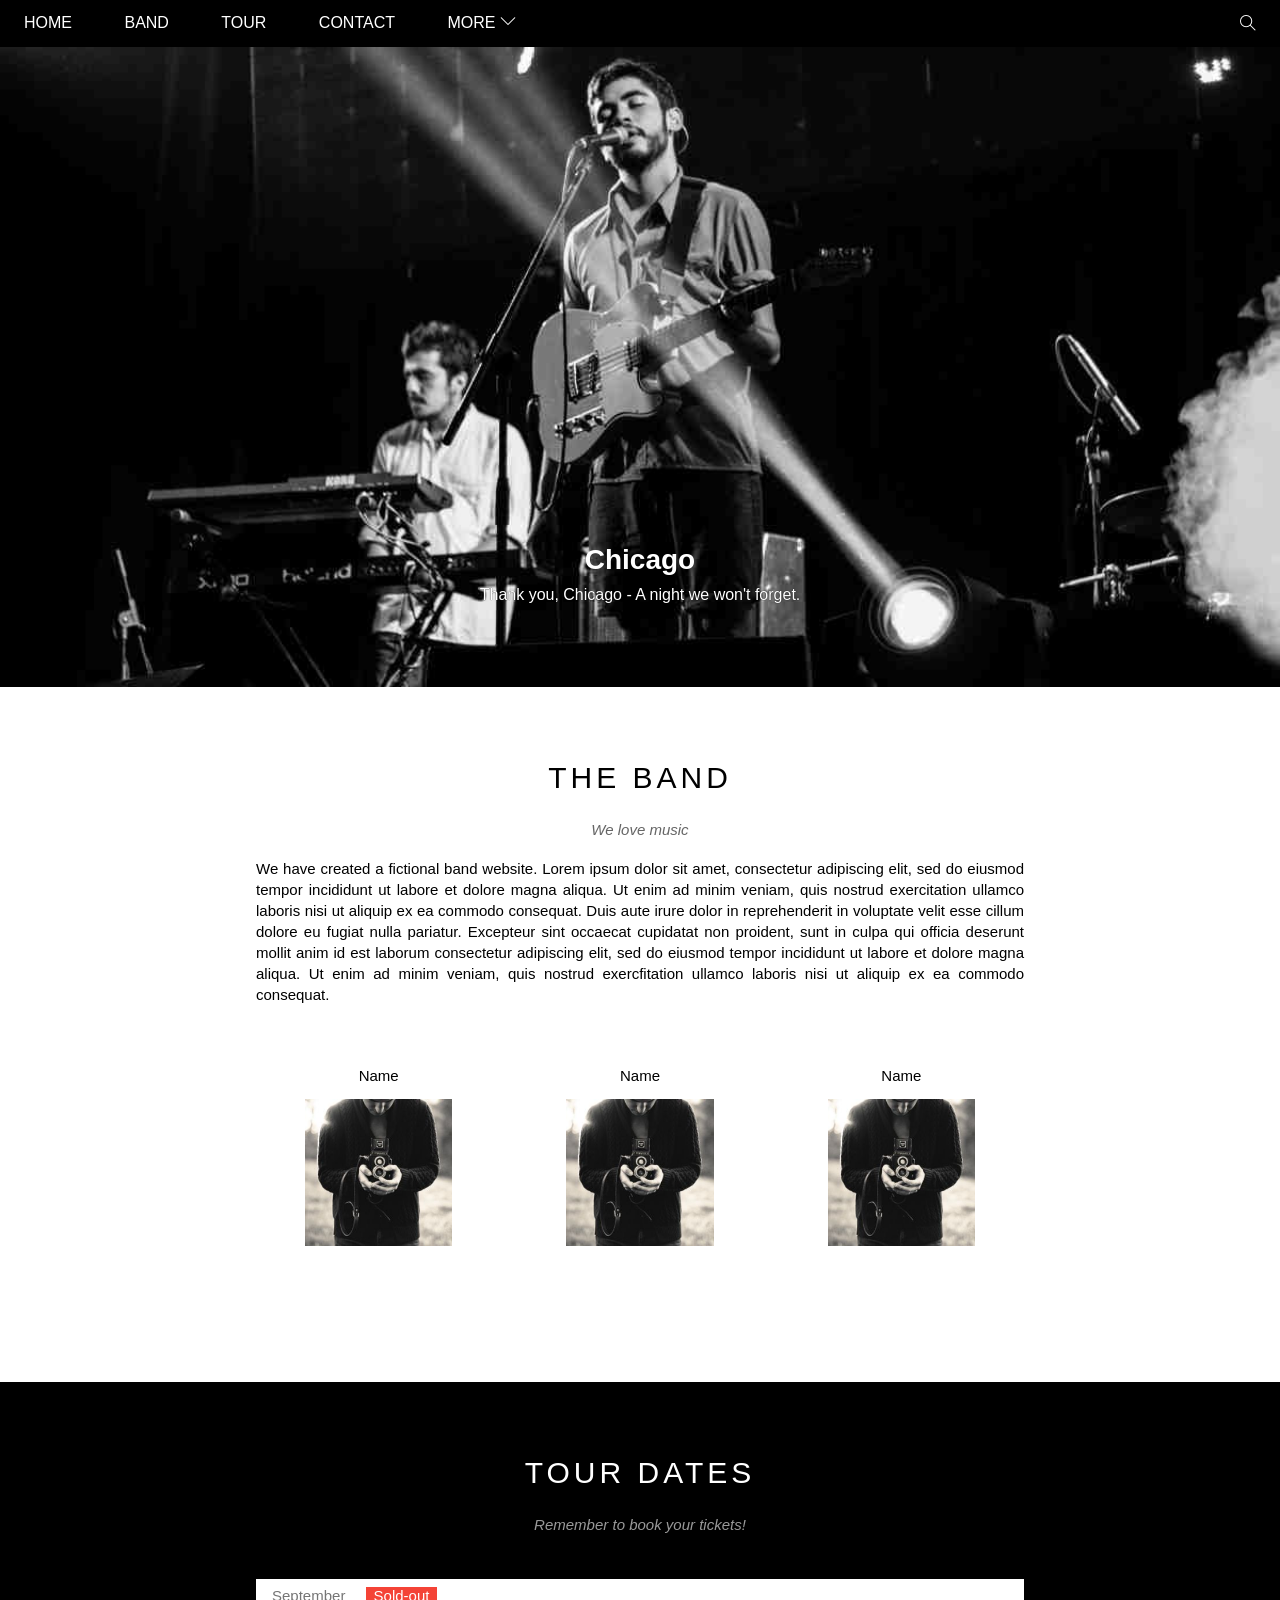
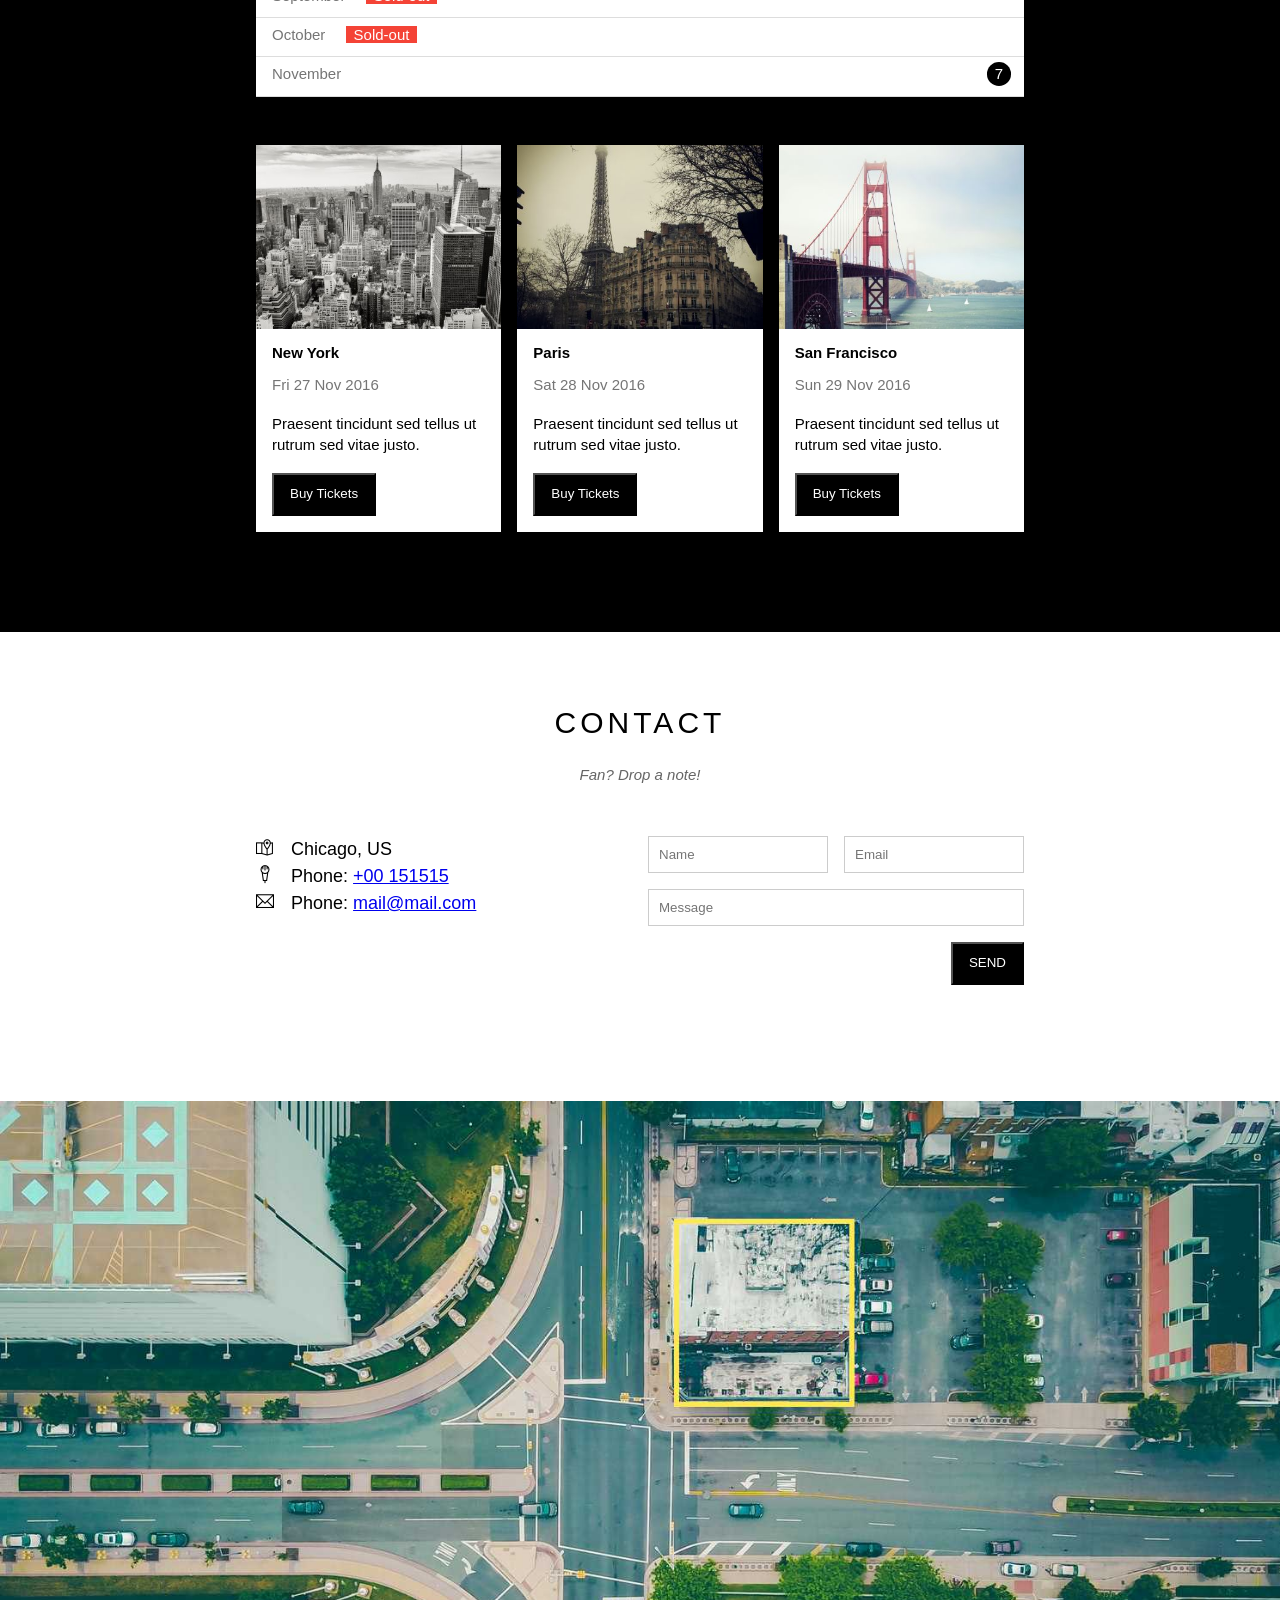
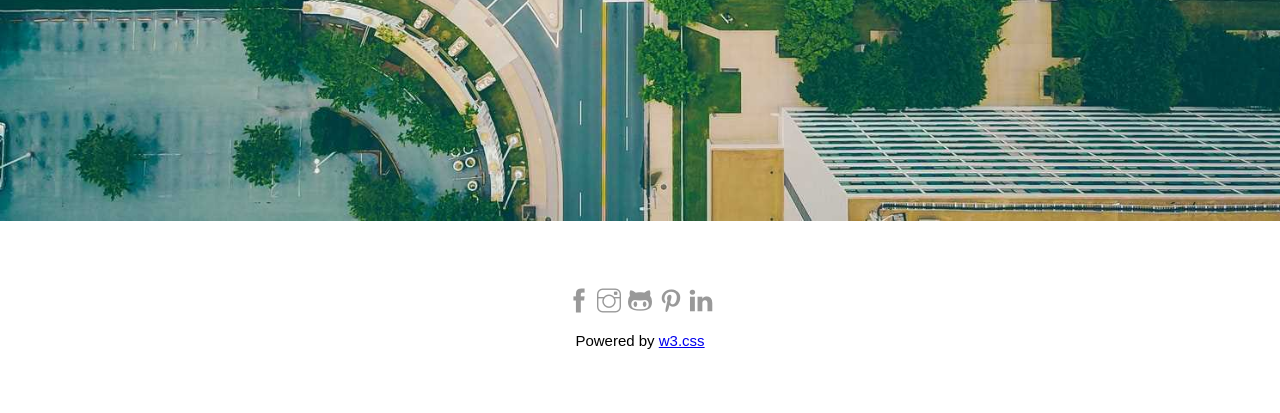
<file: HTML/index.html>
<!DOCTYPE html>
<html lang="en">
<head>
    <meta charset="UTF-8">
    <meta name="viewport" content="width=device-width, initial-scale=1.0">
    <title>ke het thoi</title>
    <link rel="stylesheet" href="style.css">
    <link rel="stylesheet" href="modal.css">
    <link rel="stylesheet" href="responsive.css">
    <link rel="stylesheet" href="./Icons/themify-icons-font/themify-icons/themify-icons.css">
    <link rel="icon" type="image/x-icon" href="/HTML/Icons/hehe.jpg">
</head>
<body>
    <div id="main">
        <div id="header">
            <!-- Nav: begin -->
            <ul id="nav">
                <li><a href="#">Home</a></li>
                <li><a href="#band">Band</a></li>
                <li><a href="#tour">Tour</a></li>
                <li><a href="#contact">Contact</a></li>
                <li>
                    <a href="#">
                        More
                        <i class="nav-arrow-down ti-angle-down"></i>
                    </a>
                    <ul class="subnav">
                        <li><a href="#">Merchandise</a></li>
                        <li><a href="#">Extras</a></li>
                        <li><a href="#">Media</a></li>
                    </ul>
                </li>
            </ul>
            <!-- Nav: end -->

            <div class="search-btn">
                <i class="search-icon ti-search"></i>
            </div>

            <div id="mobile-menu" class="header-menu-btn">
                <i class="menu-icon ti-menu"></i>
            </div>
        </div>

        <!-- Slider: begin -->
        <div id="slider">
            <div class="text-content">
                <h2 class="text-heading">Chicago</h2>
                <div class="text-description">Thank you, Chicago - A night we won't forget.</div>
            </div>
        </div>
        <!-- Slider: end -->

        <!-- conten: begin -->
        <div id="content">
            <div id="band" class="content-section">
                <h2 class="content-heading">THE BAND</h2>
                <p class="content-sub-heading">We love music</p>
                <p class="content-about">We have created a fictional band website. Lorem ipsum dolor sit amet,
                    consectetur adipiscing elit, sed do eiusmod tempor incididunt ut labore et dolore magna
                    aliqua. Ut enim ad minim veniam, quis nostrud exercitation ullamco laboris nisi ut aliquip
                    ex ea commodo consequat. Duis aute irure dolor in reprehenderit in voluptate velit esse 
                    cillum dolore eu fugiat nulla pariatur. Excepteur sint occaecat cupidatat non proident,
                    sunt in culpa qui officia deserunt mollit anim id est laborum consectetur adipiscing elit,
                    sed do eiusmod tempor incididunt ut labore et dolore magna aliqua. Ut enim ad minim veniam,
                    quis nostrud exercfitation ullamco laboris nisi ut aliquip ex ea commodo consequat.</p>

                <div class="row member-list text-center">
                    <div class="member-item col col-third ">
                        <p class="member-name">Name</p>
                        <img src="./assets/img/about/photographer.jpg" alt="" class="membert-img">
                    </div>

                    <div class="member-item col col-third ">
                        <p class="member-name">Name</p>
                        <img src="./assets/img/about/photographer.jpg" alt="" class="membert-img">
                    </div>

                    <div class="member-item col col-third ">
                        <p class="member-name">Name</p>
                        <img src="./assets/img/about/photographer.jpg" alt="" class="membert-img">
                    </div>
                </div>
            </div>

            <div id="tour" class="list-tour">
                <div class="content-section">
                    <h2 class="content-heading text-white">TOUR DATES</h2>
                    <p class="content-sub-heading text-white">Remember to book your tickets!</p>

                    <!-- tickets -->
                    <ul class="tickets-list">
                        <li>September <span class="sold-out">Sold-out</span></li>
                        <li>October <span class="sold-out">Sold-out</span></li>
                        <li>November <span class="quantity">7</span></li>
                    </ul>

                    <!-- places -->
                     <div class="row  places-list">
                        <div class="col col-third footer-margin mt-16">
                            <img src="/HTML/assets/img/play/play1.jpg" alt="" class="place-img">
                            <div class="place-body">
                                <h3 class="place-heading">New York</h3>
                                <p class="place-time">Fri 27 Nov 2016</p>
                                <p class="place-decs">Praesent tincidunt sed tellus ut rutrum sed vitae justo.</p>
                                <button class="btn js-buy-ticket s-col-full">Buy Tickets</button>
                            </div>
                        </div>

                        <div class="col col-third footer-margin mt-16">
                            <img src="/HTML/assets/img/play/play2.jpg" alt="" class="place-img">
                            <div class="place-body">
                                <h3 class="place-heading">Paris</h3>
                                <p class="place-time">Sat 28 Nov 2016</p>
                                <p class="place-decs">Praesent tincidunt sed tellus ut rutrum sed vitae justo.</p>
                                <button class="btn js-buy-ticket s-col-full">Buy Tickets</button>
                            </div>
                        </div>

                        <div class="col col-third footer-margin mt-16 place-body-end">
                            <img src="/HTML/assets/img/play/play3.jpg" alt="" class="place-img">
                            <div class="place-body">
                                <h3 class="place-heading">San Francisco</h3>
                                <p class="place-time">Sun 29 Nov 2016</p>
                                <p class="place-decs">Praesent tincidunt sed tellus ut rutrum sed vitae justo.</p>
                                <button class="btn js-buy-ticket s-col-full">Buy Tickets</button>
                            </div>
                        </div>
                    </div>
                </div>
            </div>

            <div id="contact" class="content-section">
                <h2 class="content-heading">CONTACT</h2>
                <p class="content-sub-heading">Fan? Drop a note!</p>

                <div class="row content-contact">
                    <div class="col col-half contact-info">
                        <p>
                            <i class="ti-map-alt"></i>
                            Chicago, US
                        </p>
                        <p>
                            <i class="ti-microphone-alt"></i>
                            Phone: <a href="#">+00 151515</a>
                        </p>
                        <p>
                            <i class="ti-email"></i>
                            Phone: <a href="#">mail@mail.com</a>
                        </p>
                    </div>

                    <div class="col col-half contact-form">
                        <form action="">
                            <div class="row s-content-contact">
                                <div class="col s-col-full col-half">
                                    <input type="text" placeholder="Name" required class="form-control form-control-firt">
                                </div>
                                <div class="col s-col-full col-half s-form-control">
                                    <input type="email" placeholder="Email" required class="form-control">
                                </div>
                                <div class="clear"></div>
                            </div>

                            <div class="row mt-16">
                                <div class="col col-full">
                                    <input type="text" placeholder="Message" required id="" class="form-control">
                                </div>
                            </div>

                            <input class="btn mt-16 pull-right s-col-full" type="submit" value="SEND">
                        </form>
                    </div>
                </div>
            </div>

            <div class="map-section">
                <img src="/HTML/assets/img/footer/map.jpg" alt="">
            </div>
        </div>
        <!-- conten: end -->

        <div id="footer">
            <div class="footer-icon">
                <a href="#"><i class="ti-facebook"></i></a>
                <a href="#"><i class="ti-instagram"></i></a>
                <a href="#"><i class="ti-github"></i></a>
                <a href="#"><i class="ti-pinterest"></i></a>
                <a href="#"><i class="ti-linkedin"></i></a>
            </div>

            <div class="footer-decs">
                <p class="decsription">Powered by <a href="#">w3.css</a> </p>
            </div>
        </div>

    </div>

    <!-- --------------- ContenT: modal -->
    <div class="modal js-modal">
        <div class="modal-container js-modal-container">
            <div class="modal-close js-modal-close">
                <i class="ti-close"></i>
            </div>

            <header class="modal-header">
                <i class="modal-header-icon ti-bag"></i>
                Tickets
            </header>

            <div class="madal-body">
                <label for="ticket-quantity" class="modal-label">
                    <i class="ti-shopping-cart"></i>
                    Tickets, $15 per person
                </label>

                <input id="ticket-quantity" type="text" class="modal-input" placeholder="How many?">

                <label for="ticket-email" class="modal-label">
                    <i class="ti-user"></i>
                    Send to
                </label>

                <input id="ticket-email" type="text" class="modal-input" placeholder="Enter email">

                <button class="buy-ticket">
                    <i class="ti-check"></i>
                    Pay
                </button>

            </div>

            <footer class="modal-footer">
                <p class="modal-help">Need <a href="">help?</a></p>
            </footer>

        </div>
    </div>


    <!----------------JS-Buy-Ticket -->
    <script>
        const buyBtns = document.querySelectorAll('.js-buy-ticket')
        const modal = document.querySelector('.js-modal')
        const modalClose = document.querySelector('.js-modal-close')
        const modalContainer = document.querySelector('.js-modal-container')

        // Hàm hiển thị modal mua vé (thêm class open vào modal)
        function showBuyTickets(){
            modal.classList.add('open')
        }

        // Hàm ẩn modal mua vé (gỡ bỏ class open vào modal)
        function hiddenBuyTickets(){
            modal.classList.remove('open')
        }

        // Lặp qua từng thẻ button và nghe hành vi click
        for (const buyBtn of buyBtns){
            buyBtn.addEventListener('click', showBuyTickets)
        }

        // Nghe hành vi click vào button close
        modalClose.addEventListener('click', hiddenBuyTickets)

        modal.addEventListener('click', hiddenBuyTickets)

        // Ngừng việc nổi bọt, nghĩa là không ảnh hưởng đến phần tử con từ hành động của phần tử cha
        modalContainer.addEventListener('click', function(event) {
            // Hàm ngừng việc nổi bọt
            event.stopPropagation()
        })
        
    </script>

    <script>
        var Header = document.getElementById("header");
        var mobileMenu = document.getElementById("mobile-menu");
        var headerheight = header.clientHeight;

        mobileMenu.onclick = function() {
            var isClose = Header.clientHeight === headerheight;
            if(isClose){
                Header.style.height = 'auto';
            } else {
                Header.style.height = null;
            }
        }

        var menuItems = document.querySelectorAll("#nav li a[href*='#']");
        for(var i = 0; i < menuItems.length; i++)
        {
            var menuItem = menuItems[i];

            
            menuItem.onclick = function(event) {
                var isParentMenu = this.nextElementSibling &&
                                    this.nextElementSibling.classList.contains('subnav');
                if(isParentMenu){
                    event.preventDefault();
                    Header.style.height = null;
                } else {
                    Header.style.height = null;
                }
            }
        }
    </script>
</body>
</html>
</file>
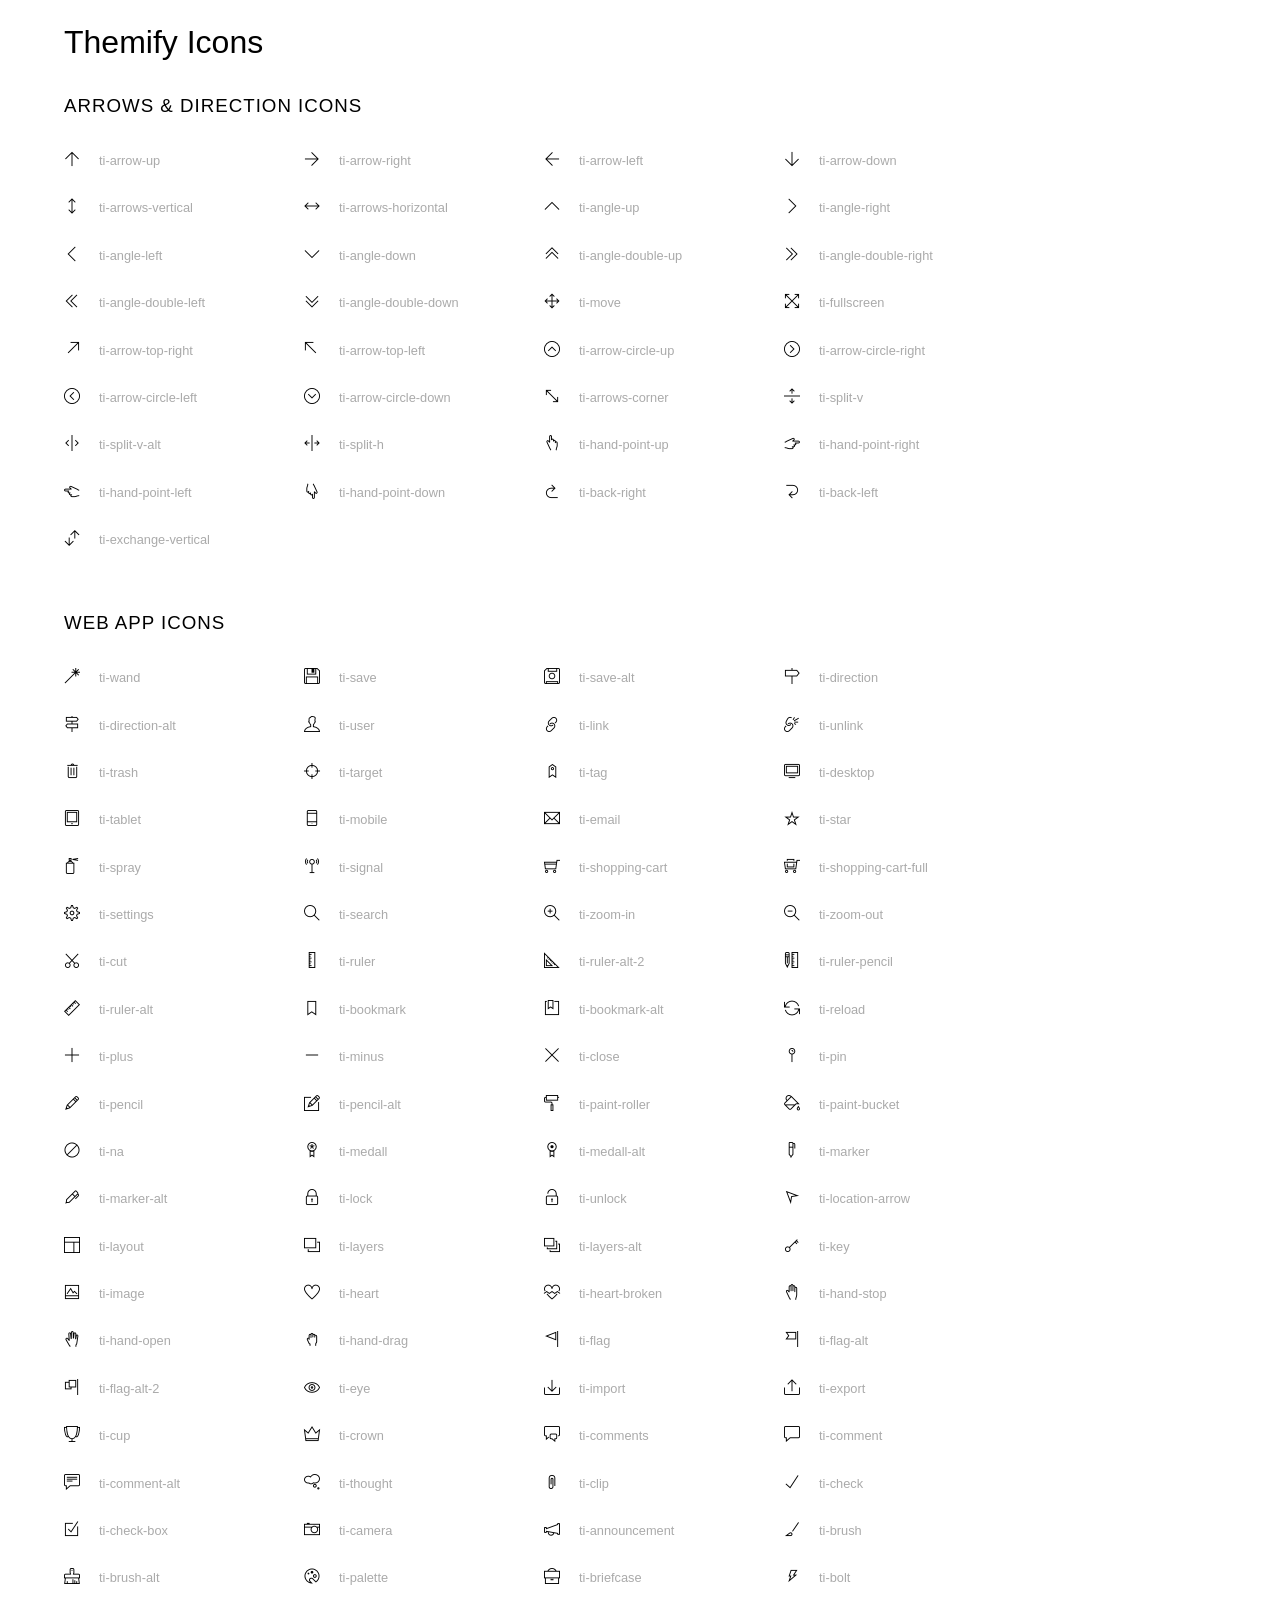
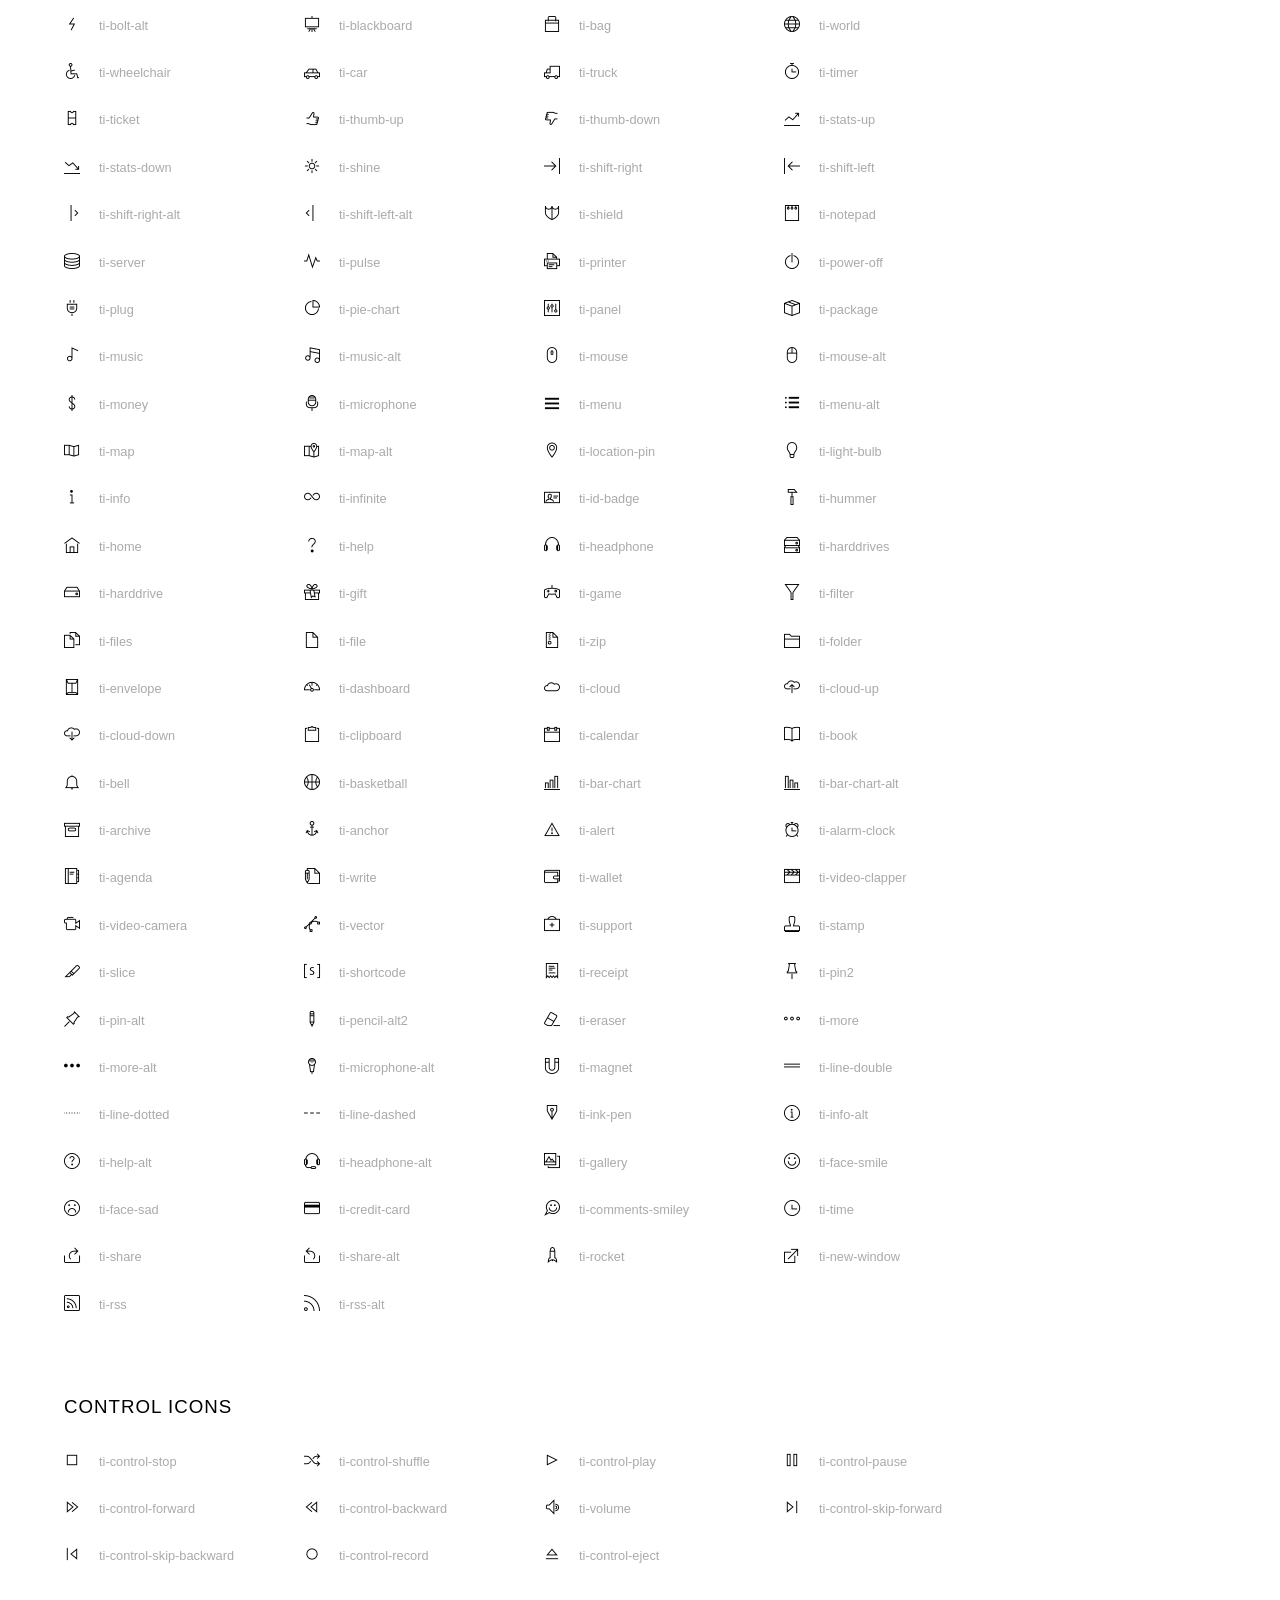
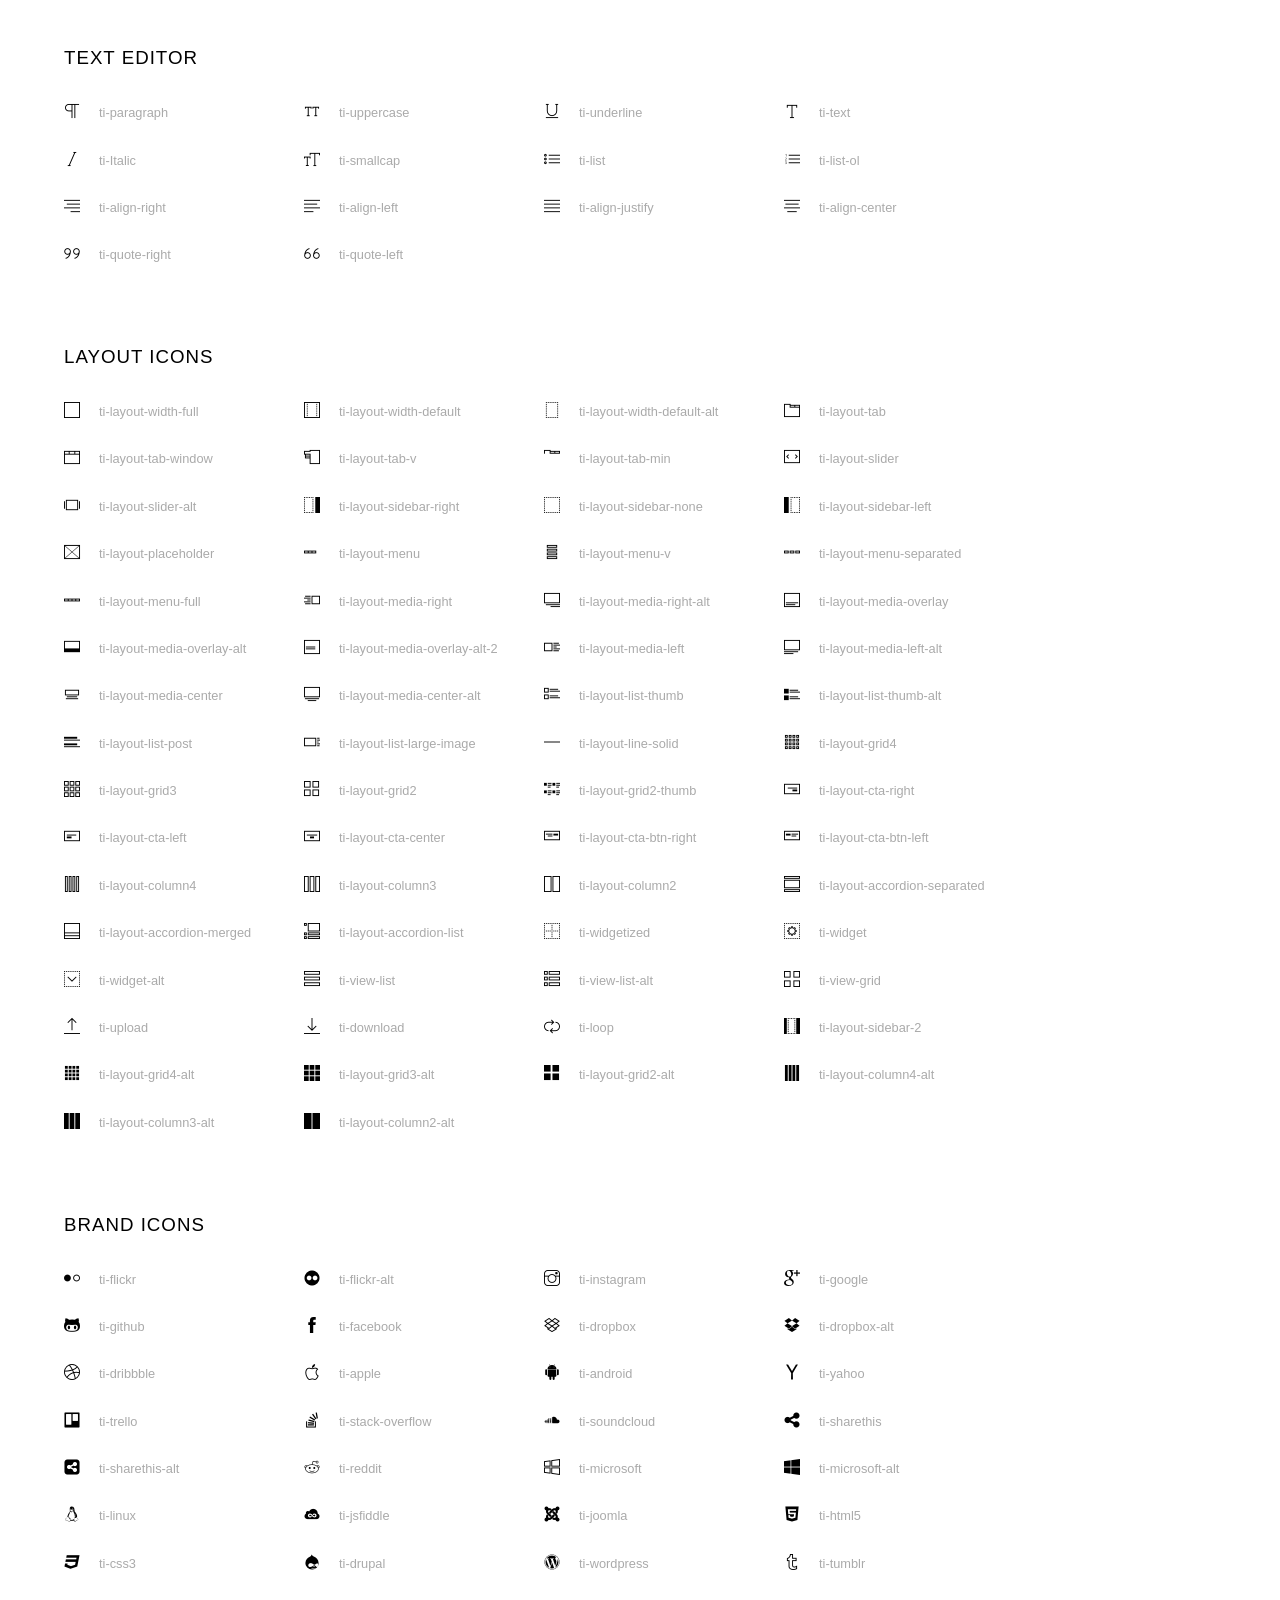
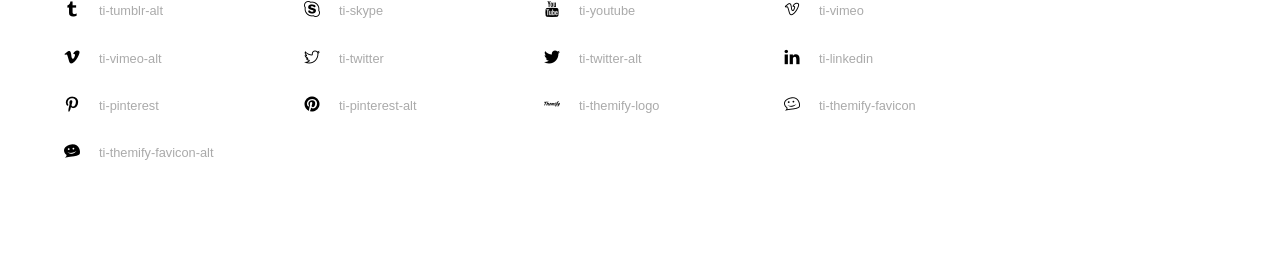
<file: HTML/Icons/themify-icons-font/themify-icons/index.html>
<!doctype html>
<html>
<head>
	<meta charset="utf-8">
	<title>Themify Icon Font</title>
	<meta name="viewport" content="width=device-width">
	<link rel="stylesheet" href="demo-files/demo.css">
	<link rel="stylesheet" href="themify-icons.css">
	<!--[if lt IE 8]><!-->
	<link rel="stylesheet" href="ie7/ie7.css">
	<!--<![endif]-->
</head>
<body>
	<h1>Themify Icons</h1>

	<div class="icon-section">

		<div class="icon-section">
			<h3>Arrows &amp; Direction Icons </h3>

			<div class="icon-container">
				<span class="ti-arrow-up"></span><span class="icon-name"> ti-arrow-up</span>
			</div>
			<div class="icon-container">
				<span class="ti-arrow-right"></span><span class="icon-name"> ti-arrow-right</span>
			</div>
			<div class="icon-container">
				<span class="ti-arrow-left"></span><span class="icon-name"> ti-arrow-left</span>
			</div>
			<div class="icon-container">
				<span class="ti-arrow-down"></span><span class="icon-name"> ti-arrow-down</span>
			</div>
			<div class="icon-container">
				<span class="ti-arrows-vertical"></span><span class="icon-name"> ti-arrows-vertical</span>
			</div>
			<div class="icon-container">
				<span class="ti-arrows-horizontal"></span><span class="icon-name"> ti-arrows-horizontal</span>
			</div>
			<div class="icon-container">
				<span class="ti-angle-up"></span><span class="icon-name"> ti-angle-up</span>
			</div>
			<div class="icon-container">
				<span class="ti-angle-right"></span><span class="icon-name"> ti-angle-right</span>
			</div>
			<div class="icon-container">
				<span class="ti-angle-left"></span><span class="icon-name"> ti-angle-left</span>
			</div>
			<div class="icon-container">
				<span class="ti-angle-down"></span><span class="icon-name"> ti-angle-down</span>
			</div>	
			<div class="icon-container">
				<span class="ti-angle-double-up"></span><span class="icon-name"> ti-angle-double-up</span>
			</div>
			<div class="icon-container">
				<span class="ti-angle-double-right"></span><span class="icon-name"> ti-angle-double-right</span>
			</div>
			<div class="icon-container">
				<span class="ti-angle-double-left"></span><span class="icon-name"> ti-angle-double-left</span>
			</div>
			<div class="icon-container">
				<span class="ti-angle-double-down"></span><span class="icon-name"> ti-angle-double-down</span>
			</div>					
			<div class="icon-container">
				<span class="ti-move"></span><span class="icon-name"> ti-move</span>
			</div>
			<div class="icon-container">
				<span class="ti-fullscreen"></span><span class="icon-name"> ti-fullscreen</span>
			</div>
			<div class="icon-container">
				<span class="ti-arrow-top-right"></span><span class="icon-name"> ti-arrow-top-right</span>
			</div>
			<div class="icon-container">
				<span class="ti-arrow-top-left"></span><span class="icon-name"> ti-arrow-top-left</span>
			</div>
			<div class="icon-container">
				<span class="ti-arrow-circle-up"></span><span class="icon-name"> ti-arrow-circle-up</span>
			</div>
			<div class="icon-container">
				<span class="ti-arrow-circle-right"></span><span class="icon-name"> ti-arrow-circle-right</span>
			</div>
			<div class="icon-container">
				<span class="ti-arrow-circle-left"></span><span class="icon-name"> ti-arrow-circle-left</span>
			</div>
			<div class="icon-container">
				<span class="ti-arrow-circle-down"></span><span class="icon-name"> ti-arrow-circle-down</span>
			</div>
			<div class="icon-container">
				<span class="ti-arrows-corner"></span><span class="icon-name"> ti-arrows-corner</span>
			</div>
			<div class="icon-container">
				<span class="ti-split-v"></span><span class="icon-name"> ti-split-v</span>
			</div>

			<div class="icon-container">
				<span class="ti-split-v-alt"></span><span class="icon-name"> ti-split-v-alt</span>
			</div>
			<div class="icon-container">
				<span class="ti-split-h"></span><span class="icon-name"> ti-split-h</span>
			</div>
			<div class="icon-container">
				<span class="ti-hand-point-up"></span><span class="icon-name"> ti-hand-point-up</span>
			</div>
			<div class="icon-container">
				<span class="ti-hand-point-right"></span><span class="icon-name"> ti-hand-point-right</span>
			</div>
			<div class="icon-container">
				<span class="ti-hand-point-left"></span><span class="icon-name"> ti-hand-point-left</span>
			</div>
			<div class="icon-container">
				<span class="ti-hand-point-down"></span><span class="icon-name"> ti-hand-point-down</span>
			</div>
			<div class="icon-container">
				<span class="ti-back-right"></span><span class="icon-name"> ti-back-right</span>
			</div>
			<div class="icon-container">
				<span class="ti-back-left"></span><span class="icon-name"> ti-back-left</span>
			</div>
			<div class="icon-container">
				<span class="ti-exchange-vertical"></span><span class="icon-name"> ti-exchange-vertical</span>
			</div>

		</div> <!-- Arrows Icons -->



		<h3>Web App Icons</h3>
		
		<div class="icon-section">

			<div class="icon-container">
				<span class="ti-wand"></span><span class="icon-name"> ti-wand</span>
			</div>
			<div class="icon-container">
				<span class="ti-save"></span><span class="icon-name"> ti-save</span>
			</div>
			<div class="icon-container">
				<span class="ti-save-alt"></span><span class="icon-name"> ti-save-alt</span>
			</div>

			<div class="icon-container">
				<span class="ti-direction"></span><span class="icon-name"> ti-direction</span>
			</div>
			<div class="icon-container">
				<span class="ti-direction-alt"></span><span class="icon-name"> ti-direction-alt</span>
			</div>
			<div class="icon-container">
				<span class="ti-user"></span><span class="icon-name"> ti-user</span>
			</div>
			<div class="icon-container">
				<span class="ti-link"></span><span class="icon-name"> ti-link</span>
			</div>
			<div class="icon-container">
				<span class="ti-unlink"></span><span class="icon-name"> ti-unlink</span>
			</div>
			<div class="icon-container">
				<span class="ti-trash"></span><span class="icon-name"> ti-trash</span>
			</div>
			<div class="icon-container">
				<span class="ti-target"></span><span class="icon-name"> ti-target</span>
			</div>
			<div class="icon-container">
				<span class="ti-tag"></span><span class="icon-name"> ti-tag</span>
			</div>
			<div class="icon-container">
				<span class="ti-desktop"></span><span class="icon-name"> ti-desktop</span>
			</div>
			<div class="icon-container">
				<span class="ti-tablet"></span><span class="icon-name"> ti-tablet</span>
			</div>
			<div class="icon-container">
				<span class="ti-mobile"></span><span class="icon-name"> ti-mobile</span>
			</div>
			<div class="icon-container">
				<span class="ti-email"></span><span class="icon-name"> ti-email</span>
			</div>	
			<div class="icon-container">
				<span class="ti-star"></span><span class="icon-name"> ti-star</span>
			</div>
			<div class="icon-container">
				<span class="ti-spray"></span><span class="icon-name"> ti-spray</span>
			</div>
			<div class="icon-container">
				<span class="ti-signal"></span><span class="icon-name"> ti-signal</span>
			</div>
			<div class="icon-container">
				<span class="ti-shopping-cart"></span><span class="icon-name"> ti-shopping-cart</span>
			</div>
			<div class="icon-container">
				<span class="ti-shopping-cart-full"></span><span class="icon-name"> ti-shopping-cart-full</span>
			</div>
			<div class="icon-container">
				<span class="ti-settings"></span><span class="icon-name"> ti-settings</span>
			</div>
			<div class="icon-container">
				<span class="ti-search"></span><span class="icon-name"> ti-search</span>
			</div>
			<div class="icon-container">
				<span class="ti-zoom-in"></span><span class="icon-name"> ti-zoom-in</span>
			</div>
			<div class="icon-container">
				<span class="ti-zoom-out"></span><span class="icon-name"> ti-zoom-out</span>
			</div>
			<div class="icon-container">
				<span class="ti-cut"></span><span class="icon-name"> ti-cut</span>
			</div>
			<div class="icon-container">
				<span class="ti-ruler"></span><span class="icon-name"> ti-ruler</span>
			</div>
			<div class="icon-container">
				<span class="ti-ruler-alt-2"></span><span class="icon-name"> ti-ruler-alt-2</span>
			</div>			
			<div class="icon-container">
				<span class="ti-ruler-pencil"></span><span class="icon-name"> ti-ruler-pencil</span>
			</div>
			<div class="icon-container">
				<span class="ti-ruler-alt"></span><span class="icon-name"> ti-ruler-alt</span>
			</div>
			<div class="icon-container">
				<span class="ti-bookmark"></span><span class="icon-name"> ti-bookmark</span>
			</div>
			<div class="icon-container">
				<span class="ti-bookmark-alt"></span><span class="icon-name"> ti-bookmark-alt</span>
			</div>
			<div class="icon-container">
				<span class="ti-reload"></span><span class="icon-name"> ti-reload</span>
			</div>
			<div class="icon-container">
				<span class="ti-plus"></span><span class="icon-name"> ti-plus</span>
			</div>
			<div class="icon-container">
				<span class="ti-minus"></span><span class="icon-name"> ti-minus</span>
			</div>
			<div class="icon-container">
				<span class="ti-close"></span><span class="icon-name"> ti-close</span>
			</div>			
			<div class="icon-container">
				<span class="ti-pin"></span><span class="icon-name"> ti-pin</span>
			</div>
			<div class="icon-container">
				<span class="ti-pencil"></span><span class="icon-name"> ti-pencil</span>
			</div>
					
		  	<div class="icon-container">
				<span class="ti-pencil-alt"></span><span class="icon-name"> ti-pencil-alt</span>
			</div>
			<div class="icon-container">
				<span class="ti-paint-roller"></span><span class="icon-name"> ti-paint-roller</span>
			</div>
			<div class="icon-container">
				<span class="ti-paint-bucket"></span><span class="icon-name"> ti-paint-bucket</span>
			</div>
			<div class="icon-container">
				<span class="ti-na"></span><span class="icon-name"> ti-na</span>
			</div>
			<div class="icon-container">
				<span class="ti-medall"></span><span class="icon-name"> ti-medall</span>
			</div>
			<div class="icon-container">
				<span class="ti-medall-alt"></span><span class="icon-name"> ti-medall-alt</span>
			</div>
			<div class="icon-container">
				<span class="ti-marker"></span><span class="icon-name"> ti-marker</span>
			</div>
			<div class="icon-container">
				<span class="ti-marker-alt"></span><span class="icon-name"> ti-marker-alt</span>
			</div>

			<div class="icon-container">
				<span class="ti-lock"></span><span class="icon-name"> ti-lock</span>
			</div>
			<div class="icon-container">
				<span class="ti-unlock"></span><span class="icon-name"> ti-unlock</span>
			</div>
			<div class="icon-container">
				<span class="ti-location-arrow"></span><span class="icon-name"> ti-location-arrow</span>
			</div>
			<div class="icon-container">
				<span class="ti-layout"></span><span class="icon-name"> ti-layout</span>
			</div>
			<div class="icon-container">
				<span class="ti-layers"></span><span class="icon-name"> ti-layers</span>
			</div>
			<div class="icon-container">
				<span class="ti-layers-alt"></span><span class="icon-name"> ti-layers-alt</span>
			</div>
			<div class="icon-container">
				<span class="ti-key"></span><span class="icon-name"> ti-key</span>
			</div>
			<div class="icon-container">
				<span class="ti-image"></span><span class="icon-name"> ti-image</span>
			</div>
			<div class="icon-container">
				<span class="ti-heart"></span><span class="icon-name"> ti-heart</span>
			</div>
			<div class="icon-container">
				<span class="ti-heart-broken"></span><span class="icon-name"> ti-heart-broken</span>
			</div>
			<div class="icon-container">
				<span class="ti-hand-stop"></span><span class="icon-name"> ti-hand-stop</span>
			</div>
			<div class="icon-container">
				<span class="ti-hand-open"></span><span class="icon-name"> ti-hand-open</span>
			</div>
			<div class="icon-container">
				<span class="ti-hand-drag"></span><span class="icon-name"> ti-hand-drag</span>
			</div>
			<div class="icon-container">
				<span class="ti-flag"></span><span class="icon-name"> ti-flag</span>
			</div>
			<div class="icon-container">
				<span class="ti-flag-alt"></span><span class="icon-name"> ti-flag-alt</span>
			</div>
			<div class="icon-container">
				<span class="ti-flag-alt-2"></span><span class="icon-name"> ti-flag-alt-2</span>
			</div>
			<div class="icon-container">
				<span class="ti-eye"></span><span class="icon-name"> ti-eye</span>
			</div>
			<div class="icon-container">
				<span class="ti-import"></span><span class="icon-name"> ti-import</span>
			</div>			
			<div class="icon-container">
				<span class="ti-export"></span><span class="icon-name"> ti-export</span>
			</div>
			<div class="icon-container">
				<span class="ti-cup"></span><span class="icon-name"> ti-cup</span>
			</div>
			<div class="icon-container">
				<span class="ti-crown"></span><span class="icon-name"> ti-crown</span>
			</div>
			<div class="icon-container">
				<span class="ti-comments"></span><span class="icon-name"> ti-comments</span>
			</div>
			<div class="icon-container">
				<span class="ti-comment"></span><span class="icon-name"> ti-comment</span>
			</div>
			<div class="icon-container">
				<span class="ti-comment-alt"></span><span class="icon-name"> ti-comment-alt</span>
			</div>
			<div class="icon-container">
				<span class="ti-thought"></span><span class="icon-name"> ti-thought</span>
			</div>			
			<div class="icon-container">
				<span class="ti-clip"></span><span class="icon-name"> ti-clip</span>
			</div>

			<div class="icon-container">
				<span class="ti-check"></span><span class="icon-name"> ti-check</span>
			</div>
			<div class="icon-container">
				<span class="ti-check-box"></span><span class="icon-name"> ti-check-box</span>
			</div>
			<div class="icon-container">
				<span class="ti-camera"></span><span class="icon-name"> ti-camera</span>
			</div>
			<div class="icon-container">
				<span class="ti-announcement"></span><span class="icon-name"> ti-announcement</span>
			</div>
			<div class="icon-container">
				<span class="ti-brush"></span><span class="icon-name"> ti-brush</span>
			</div>
			<div class="icon-container">
				<span class="ti-brush-alt"></span><span class="icon-name"> ti-brush-alt</span>
			</div>
			<div class="icon-container">
				<span class="ti-palette"></span><span class="icon-name"> ti-palette</span>
			</div>			
			<div class="icon-container">
				<span class="ti-briefcase"></span><span class="icon-name"> ti-briefcase</span>
			</div>
			<div class="icon-container">
				<span class="ti-bolt"></span><span class="icon-name"> ti-bolt</span>
			</div>
			<div class="icon-container">
				<span class="ti-bolt-alt"></span><span class="icon-name"> ti-bolt-alt</span>
			</div>
			<div class="icon-container">
				<span class="ti-blackboard"></span><span class="icon-name"> ti-blackboard</span>
			</div>
			<div class="icon-container">
				<span class="ti-bag"></span><span class="icon-name"> ti-bag</span>
			</div>
			<div class="icon-container">
				<span class="ti-world"></span><span class="icon-name"> ti-world</span>
			</div>
			<div class="icon-container">
				<span class="ti-wheelchair"></span><span class="icon-name"> ti-wheelchair</span>
			</div>
			<div class="icon-container">
				<span class="ti-car"></span><span class="icon-name"> ti-car</span>
			</div>
			<div class="icon-container">
				<span class="ti-truck"></span><span class="icon-name"> ti-truck</span>
			</div>
			<div class="icon-container">
				<span class="ti-timer"></span><span class="icon-name"> ti-timer</span>
			</div>
			<div class="icon-container">
				<span class="ti-ticket"></span><span class="icon-name"> ti-ticket</span>
			</div>
			<div class="icon-container">
				<span class="ti-thumb-up"></span><span class="icon-name"> ti-thumb-up</span>
			</div>
			<div class="icon-container">
				<span class="ti-thumb-down"></span><span class="icon-name"> ti-thumb-down</span>
			</div>

			<div class="icon-container">
				<span class="ti-stats-up"></span><span class="icon-name"> ti-stats-up</span>
			</div>
			<div class="icon-container">
				<span class="ti-stats-down"></span><span class="icon-name"> ti-stats-down</span>
			</div>
			<div class="icon-container">
				<span class="ti-shine"></span><span class="icon-name"> ti-shine</span>
			</div>
			<div class="icon-container">
				<span class="ti-shift-right"></span><span class="icon-name"> ti-shift-right</span>
			</div>
			<div class="icon-container">
				<span class="ti-shift-left"></span><span class="icon-name"> ti-shift-left</span>
			</div>

			<div class="icon-container">
				<span class="ti-shift-right-alt"></span><span class="icon-name"> ti-shift-right-alt</span>
			</div>
			<div class="icon-container">
				<span class="ti-shift-left-alt"></span><span class="icon-name"> ti-shift-left-alt</span>
			</div>
			<div class="icon-container">
				<span class="ti-shield"></span><span class="icon-name"> ti-shield</span>
			</div>
			<div class="icon-container">
				<span class="ti-notepad"></span><span class="icon-name"> ti-notepad</span>
			</div>
			<div class="icon-container">
				<span class="ti-server"></span><span class="icon-name"> ti-server</span>
			</div>

			<div class="icon-container">
				<span class="ti-pulse"></span><span class="icon-name"> ti-pulse</span>
			</div>
			<div class="icon-container">
				<span class="ti-printer"></span><span class="icon-name"> ti-printer</span>
			</div>
			<div class="icon-container">
				<span class="ti-power-off"></span><span class="icon-name"> ti-power-off</span>
			</div>
			<div class="icon-container">
				<span class="ti-plug"></span><span class="icon-name"> ti-plug</span>
			</div>
			<div class="icon-container">
				<span class="ti-pie-chart"></span><span class="icon-name"> ti-pie-chart</span>
			</div>

			<div class="icon-container">
				<span class="ti-panel"></span><span class="icon-name"> ti-panel</span>
			</div>
			<div class="icon-container">
				<span class="ti-package"></span><span class="icon-name"> ti-package</span>
			</div>
			<div class="icon-container">
				<span class="ti-music"></span><span class="icon-name"> ti-music</span>
			</div>
			<div class="icon-container">
				<span class="ti-music-alt"></span><span class="icon-name"> ti-music-alt</span>
			</div>
			<div class="icon-container">
				<span class="ti-mouse"></span><span class="icon-name"> ti-mouse</span>
			</div>
			<div class="icon-container">
				<span class="ti-mouse-alt"></span><span class="icon-name"> ti-mouse-alt</span>
			</div>
			<div class="icon-container">
				<span class="ti-money"></span><span class="icon-name"> ti-money</span>
			</div>
			<div class="icon-container">
				<span class="ti-microphone"></span><span class="icon-name"> ti-microphone</span>
			</div>
			<div class="icon-container">
				<span class="ti-menu"></span><span class="icon-name"> ti-menu</span>
			</div>
			<div class="icon-container">
				<span class="ti-menu-alt"></span><span class="icon-name"> ti-menu-alt</span>
			</div>
			<div class="icon-container">
				<span class="ti-map"></span><span class="icon-name"> ti-map</span>
			</div>
			<div class="icon-container">
				<span class="ti-map-alt"></span><span class="icon-name"> ti-map-alt</span>
			</div>

			<div class="icon-container">
				<span class="ti-location-pin"></span><span class="icon-name"> ti-location-pin</span>
			</div>

			<div class="icon-container">
				<span class="ti-light-bulb"></span><span class="icon-name"> ti-light-bulb</span>
			</div>
			<div class="icon-container">
				<span class="ti-info"></span><span class="icon-name"> ti-info</span>
			</div>
			<div class="icon-container">
				<span class="ti-infinite"></span><span class="icon-name"> ti-infinite</span>
			</div>
			<div class="icon-container">
				<span class="ti-id-badge"></span><span class="icon-name"> ti-id-badge</span>
			</div>
			<div class="icon-container">
				<span class="ti-hummer"></span><span class="icon-name"> ti-hummer</span>
			</div>
			<div class="icon-container">
				<span class="ti-home"></span><span class="icon-name"> ti-home</span>
			</div>
			<div class="icon-container">
				<span class="ti-help"></span><span class="icon-name"> ti-help</span>
			</div>
			<div class="icon-container">
				<span class="ti-headphone"></span><span class="icon-name"> ti-headphone</span>
			</div>
			<div class="icon-container">
				<span class="ti-harddrives"></span><span class="icon-name"> ti-harddrives</span>
			</div>
			<div class="icon-container">
				<span class="ti-harddrive"></span><span class="icon-name"> ti-harddrive</span>
			</div>
			<div class="icon-container">
				<span class="ti-gift"></span><span class="icon-name"> ti-gift</span>
			</div>
			<div class="icon-container">
				<span class="ti-game"></span><span class="icon-name"> ti-game</span>
			</div>
			<div class="icon-container">
				<span class="ti-filter"></span><span class="icon-name"> ti-filter</span>
			</div>
			<div class="icon-container">
				<span class="ti-files"></span><span class="icon-name"> ti-files</span>
			</div>
			<div class="icon-container">
				<span class="ti-file"></span><span class="icon-name"> ti-file</span>
			</div>
			<div class="icon-container">
				<span class="ti-zip"></span><span class="icon-name"> ti-zip</span>
			</div>
			<div class="icon-container">
				<span class="ti-folder"></span><span class="icon-name"> ti-folder</span>
			</div>			
			<div class="icon-container">
				<span class="ti-envelope"></span><span class="icon-name"> ti-envelope</span>
			</div>


			<div class="icon-container">
				<span class="ti-dashboard"></span><span class="icon-name"> ti-dashboard</span>
			</div>
			<div class="icon-container">
				<span class="ti-cloud"></span><span class="icon-name"> ti-cloud</span>
			</div>
			<div class="icon-container">
				<span class="ti-cloud-up"></span><span class="icon-name"> ti-cloud-up</span>
			</div>
			<div class="icon-container">
				<span class="ti-cloud-down"></span><span class="icon-name"> ti-cloud-down</span>
			</div>
			<div class="icon-container">
				<span class="ti-clipboard"></span><span class="icon-name"> ti-clipboard</span>
			</div>
			<div class="icon-container">
				<span class="ti-calendar"></span><span class="icon-name"> ti-calendar</span>
			</div>
			<div class="icon-container">
				<span class="ti-book"></span><span class="icon-name"> ti-book</span>
			</div>
			<div class="icon-container">
				<span class="ti-bell"></span><span class="icon-name"> ti-bell</span>
			</div>
			<div class="icon-container">
				<span class="ti-basketball"></span><span class="icon-name"> ti-basketball</span>
			</div>
			<div class="icon-container">
				<span class="ti-bar-chart"></span><span class="icon-name"> ti-bar-chart</span>
			</div>
			<div class="icon-container">
				<span class="ti-bar-chart-alt"></span><span class="icon-name"> ti-bar-chart-alt</span>
			</div>


			<div class="icon-container">
				<span class="ti-archive"></span><span class="icon-name"> ti-archive</span>
			</div>
			<div class="icon-container">
				<span class="ti-anchor"></span><span class="icon-name"> ti-anchor</span>
			</div>

			<div class="icon-container">
				<span class="ti-alert"></span><span class="icon-name"> ti-alert</span>
			</div>
			<div class="icon-container">
				<span class="ti-alarm-clock"></span><span class="icon-name"> ti-alarm-clock</span>
			</div>
			<div class="icon-container">
				<span class="ti-agenda"></span><span class="icon-name"> ti-agenda</span>
			</div>
			<div class="icon-container">
				<span class="ti-write"></span><span class="icon-name"> ti-write</span>
			</div>

			<div class="icon-container">
				<span class="ti-wallet"></span><span class="icon-name"> ti-wallet</span>
			</div>
			<div class="icon-container">
				<span class="ti-video-clapper"></span><span class="icon-name"> ti-video-clapper</span>
			</div>
			<div class="icon-container">
				<span class="ti-video-camera"></span><span class="icon-name"> ti-video-camera</span>
			</div>
			<div class="icon-container">
				<span class="ti-vector"></span><span class="icon-name"> ti-vector</span>
			</div>

			<div class="icon-container">
				<span class="ti-support"></span><span class="icon-name"> ti-support</span>
			</div>
			<div class="icon-container">
				<span class="ti-stamp"></span><span class="icon-name"> ti-stamp</span>
			</div>
			<div class="icon-container">
				<span class="ti-slice"></span><span class="icon-name"> ti-slice</span>
			</div>
			<div class="icon-container">
				<span class="ti-shortcode"></span><span class="icon-name"> ti-shortcode</span>
			</div>
			<div class="icon-container">
				<span class="ti-receipt"></span><span class="icon-name"> ti-receipt</span>
			</div>
			<div class="icon-container">
				<span class="ti-pin2"></span><span class="icon-name"> ti-pin2</span>
			</div>
			<div class="icon-container">
				<span class="ti-pin-alt"></span><span class="icon-name"> ti-pin-alt</span>
			</div>
			<div class="icon-container">
				<span class="ti-pencil-alt2"></span><span class="icon-name"> ti-pencil-alt2</span>
			</div>
			<div class="icon-container">
				<span class="ti-eraser"></span><span class="icon-name"> ti-eraser</span>
			</div>			
			<div class="icon-container">
				<span class="ti-more"></span><span class="icon-name"> ti-more</span>
			</div>
			<div class="icon-container">
				<span class="ti-more-alt"></span><span class="icon-name"> ti-more-alt</span>
			</div>
			<div class="icon-container">
				<span class="ti-microphone-alt"></span><span class="icon-name"> ti-microphone-alt</span>
			</div>
			<div class="icon-container">
				<span class="ti-magnet"></span><span class="icon-name"> ti-magnet</span>
			</div>
			<div class="icon-container">
				<span class="ti-line-double"></span><span class="icon-name"> ti-line-double</span>
			</div>
			<div class="icon-container">
				<span class="ti-line-dotted"></span><span class="icon-name"> ti-line-dotted</span>
			</div>
			<div class="icon-container">
				<span class="ti-line-dashed"></span><span class="icon-name"> ti-line-dashed</span>
			</div>

			<div class="icon-container">
				<span class="ti-ink-pen"></span><span class="icon-name"> ti-ink-pen</span>
			</div>
			<div class="icon-container">
				<span class="ti-info-alt"></span><span class="icon-name"> ti-info-alt</span>
			</div>
			<div class="icon-container">
				<span class="ti-help-alt"></span><span class="icon-name"> ti-help-alt</span>
			</div>
			<div class="icon-container">
				<span class="ti-headphone-alt"></span><span class="icon-name"> ti-headphone-alt</span>
			</div>

			<div class="icon-container">
				<span class="ti-gallery"></span><span class="icon-name"> ti-gallery</span>
			</div>
			<div class="icon-container">
				<span class="ti-face-smile"></span><span class="icon-name"> ti-face-smile</span>
			</div>
			<div class="icon-container">
				<span class="ti-face-sad"></span><span class="icon-name"> ti-face-sad</span>
			</div>
			<div class="icon-container">
				<span class="ti-credit-card"></span><span class="icon-name"> ti-credit-card</span>
			</div>
			<div class="icon-container">
				<span class="ti-comments-smiley"></span><span class="icon-name"> ti-comments-smiley</span>
			</div>
			<div class="icon-container">
				<span class="ti-time"></span><span class="icon-name"> ti-time</span>
			</div>
			<div class="icon-container">
				<span class="ti-share"></span><span class="icon-name"> ti-share</span>
			</div>
			<div class="icon-container">
				<span class="ti-share-alt"></span><span class="icon-name"> ti-share-alt</span>
			</div>
			<div class="icon-container">
				<span class="ti-rocket"></span><span class="icon-name"> ti-rocket</span>
			</div>

			<div class="icon-container">
				<span class="ti-new-window"></span><span class="icon-name"> ti-new-window</span>
			</div>

			<div class="icon-container">
				<span class="ti-rss"></span><span class="icon-name"> ti-rss</span>
			</div>

			<div class="icon-container">
				<span class="ti-rss-alt"></span><span class="icon-name"> ti-rss-alt</span>
			</div>
			
		</div><!-- Web App Icons -->


		<div class="icon-section">
			<h3>Control Icons</h3>
			<div class="icon-container">
				<span class="ti-control-stop"></span><span class="icon-name"> ti-control-stop</span>
			</div>
			<div class="icon-container">
				<span class="ti-control-shuffle"></span><span class="icon-name"> ti-control-shuffle</span>
			</div>
			<div class="icon-container">
				<span class="ti-control-play"></span><span class="icon-name"> ti-control-play</span>
			</div>
			<div class="icon-container">
				<span class="ti-control-pause"></span><span class="icon-name"> ti-control-pause</span>
			</div>
			<div class="icon-container">
				<span class="ti-control-forward"></span><span class="icon-name"> ti-control-forward</span>
			</div>
			<div class="icon-container">
				<span class="ti-control-backward"></span><span class="icon-name"> ti-control-backward</span>
			</div>	
			<div class="icon-container">
				<span class="ti-volume"></span><span class="icon-name"> ti-volume</span>
			</div>
			<div class="icon-container">
				<span class="ti-control-skip-forward"></span><span class="icon-name"> ti-control-skip-forward</span>
			</div>
			<div class="icon-container">
				<span class="ti-control-skip-backward"></span><span class="icon-name"> ti-control-skip-backward</span>
			</div>
			<div class="icon-container">
				<span class="ti-control-record"></span><span class="icon-name"> ti-control-record</span>
			</div>
			<div class="icon-container">
				<span class="ti-control-eject"></span><span class="icon-name"> ti-control-eject</span>
			</div>			
		</div> <!-- Control Icons -->


		<div class="icon-section">
			<h3>Text Editor</h3>

			<div class="icon-container">
				<span class="ti-paragraph"></span><span class="icon-name"> ti-paragraph</span>
			</div>
			<div class="icon-container">
				<span class="ti-uppercase"></span><span class="icon-name"> ti-uppercase</span>
			</div>

			<div class="icon-container">
				<span class="ti-underline"></span><span class="icon-name"> ti-underline</span>
			</div>
			<div class="icon-container">
				<span class="ti-text"></span><span class="icon-name"> ti-text</span>
			</div>
			<div class="icon-container">
				<span class="ti-Italic"></span><span class="icon-name"> ti-Italic</span>
			</div>
			<div class="icon-container">
				<span class="ti-smallcap"></span><span class="icon-name"> ti-smallcap</span>
			</div>
			<div class="icon-container">
				<span class="ti-list"></span><span class="icon-name"> ti-list</span>
			</div>
			<div class="icon-container">
				<span class="ti-list-ol"></span><span class="icon-name"> ti-list-ol</span>
			</div>
			<div class="icon-container">
				<span class="ti-align-right"></span><span class="icon-name"> ti-align-right</span>
			</div>
			<div class="icon-container">
				<span class="ti-align-left"></span><span class="icon-name"> ti-align-left</span>
			</div>
			<div class="icon-container">
				<span class="ti-align-justify"></span><span class="icon-name"> ti-align-justify</span>
			</div>
			<div class="icon-container">
				<span class="ti-align-center"></span><span class="icon-name"> ti-align-center</span>
			</div>
			<div class="icon-container">
				<span class="ti-quote-right"></span><span class="icon-name"> ti-quote-right</span>
			</div>
			<div class="icon-container">
				<span class="ti-quote-left"></span><span class="icon-name"> ti-quote-left</span>
			</div>

		</div> <!-- Text Editor -->



		<div class="icon-section">
			<h3>Layout Icons</h3>
			<div class="icon-container">
				<span class="ti-layout-width-full"></span><span class="icon-name"> ti-layout-width-full</span>
			</div>
			<div class="icon-container">
				<span class="ti-layout-width-default"></span><span class="icon-name"> ti-layout-width-default</span>
			</div>
			<div class="icon-container">
				<span class="ti-layout-width-default-alt"></span><span class="icon-name"> ti-layout-width-default-alt</span>
			</div>
			<div class="icon-container">
				<span class="ti-layout-tab"></span><span class="icon-name"> ti-layout-tab</span>
			</div>
			<div class="icon-container">
				<span class="ti-layout-tab-window"></span><span class="icon-name"> ti-layout-tab-window</span>
			</div>
			<div class="icon-container">
				<span class="ti-layout-tab-v"></span><span class="icon-name"> ti-layout-tab-v</span>
			</div>
			<div class="icon-container">
				<span class="ti-layout-tab-min"></span><span class="icon-name"> ti-layout-tab-min</span>
			</div>
			<div class="icon-container">
				<span class="ti-layout-slider"></span><span class="icon-name"> ti-layout-slider</span>
			</div>
			<div class="icon-container">
				<span class="ti-layout-slider-alt"></span><span class="icon-name"> ti-layout-slider-alt</span>
			</div>
			<div class="icon-container">
				<span class="ti-layout-sidebar-right"></span><span class="icon-name"> ti-layout-sidebar-right</span>
			</div>
			<div class="icon-container">
				<span class="ti-layout-sidebar-none"></span><span class="icon-name"> ti-layout-sidebar-none</span>
			</div>
			<div class="icon-container">
				<span class="ti-layout-sidebar-left"></span><span class="icon-name"> ti-layout-sidebar-left</span>
			</div>
			<div class="icon-container">
				<span class="ti-layout-placeholder"></span><span class="icon-name"> ti-layout-placeholder</span>
			</div>
			<div class="icon-container">
				<span class="ti-layout-menu"></span><span class="icon-name"> ti-layout-menu</span>
			</div>
			<div class="icon-container">
				<span class="ti-layout-menu-v"></span><span class="icon-name"> ti-layout-menu-v</span>
			</div>
			<div class="icon-container">
				<span class="ti-layout-menu-separated"></span><span class="icon-name"> ti-layout-menu-separated</span>
			</div>
			<div class="icon-container">
				<span class="ti-layout-menu-full"></span><span class="icon-name"> ti-layout-menu-full</span>
			</div>
			<div class="icon-container">
				<span class="ti-layout-media-right"></span><span class="icon-name"> ti-layout-media-right</span>
			</div>
			<div class="icon-container">
				<span class="ti-layout-media-right-alt"></span><span class="icon-name"> ti-layout-media-right-alt</span>
			</div>
			<div class="icon-container">
				<span class="ti-layout-media-overlay"></span><span class="icon-name"> ti-layout-media-overlay</span>
			</div>
			<div class="icon-container">
				<span class="ti-layout-media-overlay-alt"></span><span class="icon-name"> ti-layout-media-overlay-alt</span>
			</div>
			<div class="icon-container">
				<span class="ti-layout-media-overlay-alt-2"></span><span class="icon-name"> ti-layout-media-overlay-alt-2</span>
			</div>
			<div class="icon-container">
				<span class="ti-layout-media-left"></span><span class="icon-name"> ti-layout-media-left</span>
			</div>
			<div class="icon-container">
				<span class="ti-layout-media-left-alt"></span><span class="icon-name"> ti-layout-media-left-alt</span>
			</div>
			<div class="icon-container">
				<span class="ti-layout-media-center"></span><span class="icon-name"> ti-layout-media-center</span>
			</div>
			<div class="icon-container">
				<span class="ti-layout-media-center-alt"></span><span class="icon-name"> ti-layout-media-center-alt</span>
			</div>
			<div class="icon-container">
				<span class="ti-layout-list-thumb"></span><span class="icon-name"> ti-layout-list-thumb</span>
			</div>
			<div class="icon-container">
				<span class="ti-layout-list-thumb-alt"></span><span class="icon-name"> ti-layout-list-thumb-alt</span>
			</div>
			<div class="icon-container">
				<span class="ti-layout-list-post"></span><span class="icon-name"> ti-layout-list-post</span>
			</div>
			<div class="icon-container">
				<span class="ti-layout-list-large-image"></span><span class="icon-name"> ti-layout-list-large-image</span>
			</div>
			<div class="icon-container">
				<span class="ti-layout-line-solid"></span><span class="icon-name"> ti-layout-line-solid</span>
			</div>
			<div class="icon-container">
				<span class="ti-layout-grid4"></span><span class="icon-name"> ti-layout-grid4</span>
			</div>
			<div class="icon-container">
				<span class="ti-layout-grid3"></span><span class="icon-name"> ti-layout-grid3</span>
			</div>
			<div class="icon-container">
				<span class="ti-layout-grid2"></span><span class="icon-name"> ti-layout-grid2</span>
			</div>
			<div class="icon-container">
				<span class="ti-layout-grid2-thumb"></span><span class="icon-name"> ti-layout-grid2-thumb</span>
			</div>
			<div class="icon-container">
				<span class="ti-layout-cta-right"></span><span class="icon-name"> ti-layout-cta-right</span>
			</div>
			<div class="icon-container">
				<span class="ti-layout-cta-left"></span><span class="icon-name"> ti-layout-cta-left</span>
			</div>
			<div class="icon-container">
				<span class="ti-layout-cta-center"></span><span class="icon-name"> ti-layout-cta-center</span>
			</div>
			<div class="icon-container">
				<span class="ti-layout-cta-btn-right"></span><span class="icon-name"> ti-layout-cta-btn-right</span>
			</div>
			<div class="icon-container">
				<span class="ti-layout-cta-btn-left"></span><span class="icon-name"> ti-layout-cta-btn-left</span>
			</div>
			<div class="icon-container">
				<span class="ti-layout-column4"></span><span class="icon-name"> ti-layout-column4</span>
			</div>
			<div class="icon-container">
				<span class="ti-layout-column3"></span><span class="icon-name"> ti-layout-column3</span>
			</div>
			<div class="icon-container">
				<span class="ti-layout-column2"></span><span class="icon-name"> ti-layout-column2</span>
			</div>
			<div class="icon-container">
				<span class="ti-layout-accordion-separated"></span><span class="icon-name"> ti-layout-accordion-separated</span>
			</div>
			<div class="icon-container">
				<span class="ti-layout-accordion-merged"></span><span class="icon-name"> ti-layout-accordion-merged</span>
			</div>
			<div class="icon-container">
				<span class="ti-layout-accordion-list"></span><span class="icon-name"> ti-layout-accordion-list</span>
			</div>
			<div class="icon-container">
				<span class="ti-widgetized"></span><span class="icon-name"> ti-widgetized</span>
			</div>
			<div class="icon-container">
				<span class="ti-widget"></span><span class="icon-name"> ti-widget</span>
			</div>
			<div class="icon-container">
				<span class="ti-widget-alt"></span><span class="icon-name"> ti-widget-alt</span>
			</div>
			<div class="icon-container">
				<span class="ti-view-list"></span><span class="icon-name"> ti-view-list</span>
			</div>
			<div class="icon-container">
				<span class="ti-view-list-alt"></span><span class="icon-name"> ti-view-list-alt</span>
			</div>
			<div class="icon-container">
				<span class="ti-view-grid"></span><span class="icon-name"> ti-view-grid</span>
			</div>
			<div class="icon-container">
				<span class="ti-upload"></span><span class="icon-name"> ti-upload</span>
			</div>
			<div class="icon-container">
				<span class="ti-download"></span><span class="icon-name"> ti-download</span>
			</div>	
			<div class="icon-container">
				<span class="ti-loop"></span><span class="icon-name"> ti-loop</span>
			</div>
			<div class="icon-container">
				<span class="ti-layout-sidebar-2"></span><span class="icon-name"> ti-layout-sidebar-2</span>
			</div>
			<div class="icon-container">
				<span class="ti-layout-grid4-alt"></span><span class="icon-name"> ti-layout-grid4-alt</span>
			</div>
			<div class="icon-container">
				<span class="ti-layout-grid3-alt"></span><span class="icon-name"> ti-layout-grid3-alt</span>
			</div>
			<div class="icon-container">
				<span class="ti-layout-grid2-alt"></span><span class="icon-name"> ti-layout-grid2-alt</span>
			</div>
			<div class="icon-container">
				<span class="ti-layout-column4-alt"></span><span class="icon-name"> ti-layout-column4-alt</span>
			</div>
			<div class="icon-container">
				<span class="ti-layout-column3-alt"></span><span class="icon-name"> ti-layout-column3-alt</span>
			</div>
			<div class="icon-container">
				<span class="ti-layout-column2-alt"></span><span class="icon-name"> ti-layout-column2-alt</span>
			</div>		


		</div> <!-- Layout Icons -->


		<div class="icon-section">
			<h3>Brand Icons</h3>

			<div class="icon-container">
				<span class="ti-flickr"></span><span class="icon-name"> ti-flickr</span>
			</div>
			<div class="icon-container">
				<span class="ti-flickr-alt"></span><span class="icon-name"> ti-flickr-alt</span>
			</div>			
			<div class="icon-container">
				<span class="ti-instagram"></span><span class="icon-name"> ti-instagram</span>
			</div>
			<div class="icon-container">
				<span class="ti-google"></span><span class="icon-name"> ti-google</span>
			</div>
			<div class="icon-container">
				<span class="ti-github"></span><span class="icon-name"> ti-github</span>
			</div>

			<div class="icon-container">
				<span class="ti-facebook"></span><span class="icon-name"> ti-facebook</span>
			</div>
			<div class="icon-container">
				<span class="ti-dropbox"></span><span class="icon-name"> ti-dropbox</span>
			</div>
			<div class="icon-container">
				<span class="ti-dropbox-alt"></span><span class="icon-name"> ti-dropbox-alt</span>
			</div>
			<div class="icon-container">
				<span class="ti-dribbble"></span><span class="icon-name"> ti-dribbble</span>
			</div>
			<div class="icon-container">
				<span class="ti-apple"></span><span class="icon-name"> ti-apple</span>
			</div>
			<div class="icon-container">
				<span class="ti-android"></span><span class="icon-name"> ti-android</span>
			</div>
			<div class="icon-container">
				<span class="ti-yahoo"></span><span class="icon-name"> ti-yahoo</span>
			</div>
			<div class="icon-container">
				<span class="ti-trello"></span><span class="icon-name"> ti-trello</span>
			</div>
			<div class="icon-container">
				<span class="ti-stack-overflow"></span><span class="icon-name"> ti-stack-overflow</span>
			</div>
			<div class="icon-container">
				<span class="ti-soundcloud"></span><span class="icon-name"> ti-soundcloud</span>
			</div>
			<div class="icon-container">
				<span class="ti-sharethis"></span><span class="icon-name"> ti-sharethis</span>
			</div>
			<div class="icon-container">
				<span class="ti-sharethis-alt"></span><span class="icon-name"> ti-sharethis-alt</span>
			</div>
			<div class="icon-container">
				<span class="ti-reddit"></span><span class="icon-name"> ti-reddit</span>
			</div>

			<div class="icon-container">
				<span class="ti-microsoft"></span><span class="icon-name"> ti-microsoft</span>
			</div>
			<div class="icon-container">
				<span class="ti-microsoft-alt"></span><span class="icon-name"> ti-microsoft-alt</span>
			</div>
			<div class="icon-container">
				<span class="ti-linux"></span><span class="icon-name"> ti-linux</span>
			</div>
			<div class="icon-container">
				<span class="ti-jsfiddle"></span><span class="icon-name"> ti-jsfiddle</span>
			</div>
			<div class="icon-container">
				<span class="ti-joomla"></span><span class="icon-name"> ti-joomla</span>
			</div>
			<div class="icon-container">
				<span class="ti-html5"></span><span class="icon-name"> ti-html5</span>
			</div>
			<div class="icon-container">
				<span class="ti-css3"></span><span class="icon-name"> ti-css3</span>
			</div>	
			<div class="icon-container">
				<span class="ti-drupal"></span><span class="icon-name"> ti-drupal</span>
			</div>
			<div class="icon-container">
				<span class="ti-wordpress"></span><span class="icon-name"> ti-wordpress</span>
			</div>		
			<div class="icon-container">
				<span class="ti-tumblr"></span><span class="icon-name"> ti-tumblr</span>
			</div>
			<div class="icon-container">
				<span class="ti-tumblr-alt"></span><span class="icon-name"> ti-tumblr-alt</span>
			</div>
			<div class="icon-container">
				<span class="ti-skype"></span><span class="icon-name"> ti-skype</span>
			</div>
			<div class="icon-container">
				<span class="ti-youtube"></span><span class="icon-name"> ti-youtube</span>
			</div>
			<div class="icon-container">
				<span class="ti-vimeo"></span><span class="icon-name"> ti-vimeo</span>
			</div>
			<div class="icon-container">
				<span class="ti-vimeo-alt"></span><span class="icon-name"> ti-vimeo-alt</span>
			</div>			
			<div class="icon-container">
				<span class="ti-twitter"></span><span class="icon-name"> ti-twitter</span>
			</div>
			<div class="icon-container">
				<span class="ti-twitter-alt"></span><span class="icon-name"> ti-twitter-alt</span>
			</div>
			<div class="icon-container">
				<span class="ti-linkedin"></span><span class="icon-name"> ti-linkedin</span>
			</div>
			<div class="icon-container">
				<span class="ti-pinterest"></span><span class="icon-name"> ti-pinterest</span>
			</div>

			<div class="icon-container">
				<span class="ti-pinterest-alt"></span><span class="icon-name"> ti-pinterest-alt</span>
			</div>
			<div class="icon-container">
				<span class="ti-themify-logo"></span><span class="icon-name"> ti-themify-logo</span>
			</div>
			<div class="icon-container">
				<span class="ti-themify-favicon"></span><span class="icon-name"> ti-themify-favicon</span>
			</div>
			<div class="icon-container">
				<span class="ti-themify-favicon-alt"></span><span class="icon-name"> ti-themify-favicon-alt</span>
			</div>

		</div> <!-- brand Icons -->

	</div>

</body>
</html>
</file>
<file: HTML/style.css>
* {
    margin: 0;
    padding: 0;
    box-sizing: border-box;
}

html {
    font-family: Arial, Helvetica, sans-serif;
    scroll-behavior: smooth;
}

.pull-right {
    float: right !important;
}

.col {
    float: left;
    padding-left: 8px;
    padding-right: 8px;
}

.col-half {
    width: 50%;
}

.col-third {
    width: 33.33333%;
}

.col-full {
    width: 100%;
}

.row {
    margin-left: -8px;
    margin-right: -8px;
}

.row::after {
    content: "";
    display: block;
    clear: both;
}

.text-center {
    text-align: center !important;
}

.mt-8 {
    margin-top: 8px !important;
}

.mt-16 {
    margin-top: 16px !important;
}

#main {

}

.clear {
    clear: both;
}

.text-white {
    color: #fff !important;
}

.btn {
    color: #fff;
    background: #000;
    padding: 8px 16px;
    text-decoration: none;
    margin: 0 0 16px;
    display: inline-block;
    line-height: 22.5px;
    text-align: center;
}

.btn:hover 
{
    color: #000;
    background-color: #ccc;
    cursor: pointer;
}

#header {
    background-color: #000;
    height: 46.5px;
    position: fixed;
    top: 0;
    left: 0;
    right: 0;
    z-index: 1;
    /* overflow: hidden; */
}

#nav {
    /* display: inline-block; */
    float: left;
}

#nav,
.subnav {
    list-style-type: none;

}

#nav > li {
    display: inline-block;
}

#nav li {
    position: relative;
}

#nav > li > a {
    color: #fff;
    text-transform: uppercase;
}

#nav li a {
    text-decoration: none;
    line-height: 46.5px;
    padding: 0 24px;
    display: block;
}

#nav > li:hover > a,
#nav .subnav li:hover a {
    color: #000;
    background-color: #ccc;
}

.subnav li:hover a {
    color: #000;
    background-color: #ccc;
}

#nav .subnav a {
    color: #000;
    background-color: #fff;
    line-height: 38.5px;
    min-width: 160px;
    padding: 0 12px;
    font-size: 15px;
}

#nav li:hover .subnav {
    display: block;
}

#nav .subnav {
    display: none;
    position: absolute;
}

/*----------------------<!-- icon: begin --> */
#header .menu-icon,
#header .search-btn {
    float: right;
    padding: 0 24px;

}

#header .search-btn:hover {
    cursor: pointer;
    background-color: #f44336;
}

#header .header-menu-btn:hover .menu-icon { 
    background-color: #ccc;
    color: #000;
}

#header .menu-icon,
#header .search-icon {
    color: #fff;
    line-height: 46.5px;
    font-size: 16px;
}




/*----------------------<!-- icon: End --> */

/*----------------------<!-- Slider: begin --> */
#slider {
    position: relative;
    padding-top: 50%;
    margin-top: 46.5px;
    background: url("/HTML/assets/img/slider/chicago.jpg") top center / cover no-repeat;
}

#slider .text-content {
    position: absolute;
    text-align: center;
    color: #fff;
    bottom: 46.5px;
    padding: 36px 16px;

    left: 50%;
    transform: translateX(-50%);
}

#slider .text-heading {
    font-size: 28px;
    font-weight: 700;
    padding: 10px 0;
}

#slider .text-description {
    font-size: 16px;
    font-weight: 400;
    text-shadow: 0 0 1px #000;
}
/*----------------------<!-- Slider: end --> */

/*----------------------<!-- Content: begin --> */

/* #content {

} */

#content .content-section {
    padding: 64px 16px 100px;
    width: 800px;
    max-width: 100%;
    margin: 0 auto;
}

#content .content-heading {
    font-size: 30px;
    margin: 10px 0;
    text-align: center;
    letter-spacing: 4px;
    font-weight: 200;
    height: 45px;
    font-weight: 1.3    ;
}

#content .content-sub-heading {
    font-size: 15px;
    margin: 15px 0;
    text-align: center;
    font-style: italic;
    opacity: 0.6;
    height: 22.5px;
}

#content .content-about {
    font-size: 15px;
    margin: 15px 0;
    line-height: 1.4;
    text-align: justify;
}

#content .member-list {
    display: flex;
    padding: 32px 0;
}

#content .member-name {
    font-size: 15px;
    margin: 15px 0;
}

#content .membert-img {
    width: 60%;
}

/*----------------------tickets-list */

.list-tour {
    background-color: #000;
}

.tickets-list {
    margin-top: 40px;
    background-color: #fff;
    color: #757575;
}

.tickets-list li {
    padding: 8px 16px;
    font-size: 15px;
    list-style-type: none;
    border-bottom: 1px solid #ddd;
    height: 39.3px;
}

.sold-out {
    color: #fff;
    background-color: #f44336;
    margin: 0 0 0 16px;
    padding: 0 8px;
}

.quantity {
    float: right;
    background-color: #000;
    border-radius: 50%;
    color: #fff;
    margin: 0 16px 0 0;
    padding: 0 8px;
    line-height: 24px;
    margin: -3px;
}

/*---------------------------Tickets-buy */
.places-list {
    margin-top: 32px;
}

.place-img {
    width: 100%;
    display: block;
}

.place-img:hover {
    opacity: 0.6;
}

.place-body {
    background-color: #fff;
    padding:0.15px 16px 0 16px;
    font-size: 15px;
}

.place-heading {
    font-weight: 600;
    font-size: 15px;
    margin: 15px 0;
}

.place-time {
    margin: 15px 0;
    height: 22.5px;
    color: #757575;
}

.place-decs {
    margin: 15px 0;
    padding: 15px 0;
    line-height: 1.4;
    padding: 0 0 3px 0;
}


/*----------------------Content: Contact */
.content-contact {
    margin-top: 48px;
}

.contact-info {
    font-size: 18px;
    line-height: 1.5;
}

.contact-info i[class*="ti-"] {
    width: 30px;
    display: inline-block;
}

.contact-form {
    font-size: 15px;
}

.contact-form .form-control {
    border: 1px solid #ccc;
    padding: 10px;
    width: 100%;
}

.map-section img {
    width: 100%;
}

#footer {
    padding: 64px 16px;
    text-align: center;
    font-size: 24px;
}

.footer-icon a {
    text-decoration: none;
    color: rgba(0, 0, 0, 0.4);
}

.footer-decs {
    font-size: 15px;
}

.decsription {
    margin-top: 15px;
}

.footer-icon a:hover {
    text-decoration: none;
    color: rgba(0, 0, 0, 0.7);
}
</file>
<file: HTML/modal.css>
.modal {
    position: fixed;
    top: 0;
    right: 0;
    left: 0;
    bottom: 0;
    background-color: rgba(0, 0, 0, 0.3);
    align-items: center;
    justify-content: center;
    display: none;
}

.modal.open {
    display: flex;
}

.modal-container {
    background-color: #fff;
    width: 900px;
    max-width: calc(100% - 32px);
    min-height: 200px;
    position: relative;
    animation: modalFadeIn ease 0.7s;
}

.modal-header {
    background-color: #009688;
    height: 130px;
    display: flex;
    align-items: center;
    justify-content: center;
    color: #fff;
    font-size: 30px;
}
 
.modal-header-icon {
    margin-right: 16px;
}

.modal-close {
    position: absolute;
    right: 0;
    top: 0;
    color: #fff;
    padding: 12px;
    cursor: pointer;
    opacity: 0.9;
}

.madal-body {
    margin: 0.15px 16px;
}

.modal-label {
    display: block;
    margin: 15px 0;
    font-size: 15px;
    margin-bottom: 12px;
}

.modal-input {
    padding: 8px;
    font-size: 15px;
    width: 100%;
    color: #ccc;
    border: 1px solid #ccc;
    margin-bottom: 16px;
}

.buy-ticket {
    display: block;
    color: #fff;
    background-color: #009688;
    margin: 16px 0;
    padding: 18px;
    border: none;
    font-size: 15px;
    text-transform: uppercase;
    width: 100%;
    cursor: pointer;
}

.buy-ticket:hover {
    opacity: 0.8;
}

.modal-footer {
    text-align: right;
    padding: 15px;
}

.modal-footer a {
    color: #2196F3;
}

.modal-help {
    margin: 15px 0;
}

@keyframes modalFadeIn {
    from {
    transform: translateY(-100px);

    }
    to {
    transform: translateY(0);

    }
}
</file>
<file: HTML/responsive.css>
@media (min-width: 1024px) {
    .header-menu-btn {
        display: none;
    }
    
}

@media (max-width: 1024px) {
    .contact-info {
        font-size: 20px;
        line-height: 2.2;
    }

    .btn {
        padding: 11px 16px;
        font-size: 20px;
    }

    .contact-form .form-control {
        padding: 14px;
    }

}

@media (max-width: 1024px) and (min-width: 740px) {
    .header-menu-btn {
        display: none;
    }



}

@media (max-width: 740px) {
    .s-col-full {
        width: 100%;
    }

    .col-half {
        width: 100%;
    }

    #nav {
        display: block;
        float: none;
        width: 100%;
    }

    #nav > li {   
        display: block;
    }

    #nav > li:first-child {
        display: inline-block;
    }

    #nav li a {
        padding: 1px 24px;
    }

    #nav .subnav {
        position: initial;
    }

    #nav .subnav a {
        background-color: #ddd;
        padding: 5px 40px;
    }

    #header {
        overflow: hidden;
    }

    #header .header-menu-btn {
        position: absolute;
        top: 0;
        right: 0;
    }

    #slider .text-content {
        display: none;
    }

    #header .search-btn {
        display: none;
    }

    #content .member-list {
        display: block;
    }

    #content .membert-img {
    width: 60%;
    }   

    .member-item {
        width: 100%;
        margin-top: 20px;
    }  
    
    #content .content-section {
        padding: 64px 16px;
    }

    .tickets-list {
        margin: 32px 0;
    }

    .places-list > .footer-margin {
        width: 100%;
        padding: 0;
    }
   
    .places-list {
        margin: 0 0 64px;
    }

    .content-contact > .col {
        float: none;
    }

    #contact > .content-contact {
        display: block;
    }

    .content-contact .contact-info {
        margin: 0 0 16px;
    }

    .form-control {
        font-size: 14px;
    }

    #contact > #contact {
        margin: 0 0 64px;
    }

    .s-form-control {
        margin-top: 4px;
    }

    .s-content-contact {
        margin-top: 20px;
    }

    .form-control-firt {
        margin: 15px 0 0;    
    }

    .footer-icon a {
        padding: 2 5px;
        margin: 0 5px;
        font-size: 35px;
    }

    .decsription {
        padding: 15px 4px;
    }
}
</file>
<file: HTML/Icons/themify-icons-font/themify-icons/themify-icons.css>
@font-face {
	font-family: 'themify';
	src:url('fonts/themify.eot?-fvbane');
	src:url('fonts/themify.eot?#iefix-fvbane') format('embedded-opentype'),
		url('fonts/themify.woff?-fvbane') format('woff'),
		url('fonts/themify.ttf?-fvbane') format('truetype'),
		url('fonts/themify.svg?-fvbane#themify') format('svg');
	font-weight: normal;
	font-style: normal;
}

[class^="ti-"], [class*=" ti-"] {
	font-family: 'themify';
	speak: none;
	font-style: normal;
	font-weight: normal;
	font-variant: normal;
	text-transform: none;
	line-height: 1;

	/* Better Font Rendering =========== */
	-webkit-font-smoothing: antialiased;
	-moz-osx-font-smoothing: grayscale;
}

.ti-wand:before {
	content: "\e600";
}
.ti-volume:before {
	content: "\e601";
}
.ti-user:before {
	content: "\e602";
}
.ti-unlock:before {
	content: "\e603";
}
.ti-unlink:before {
	content: "\e604";
}
.ti-trash:before {
	content: "\e605";
}
.ti-thought:before {
	content: "\e606";
}
.ti-target:before {
	content: "\e607";
}
.ti-tag:before {
	content: "\e608";
}
.ti-tablet:before {
	content: "\e609";
}
.ti-star:before {
	content: "\e60a";
}
.ti-spray:before {
	content: "\e60b";
}
.ti-signal:before {
	content: "\e60c";
}
.ti-shopping-cart:before {
	content: "\e60d";
}
.ti-shopping-cart-full:before {
	content: "\e60e";
}
.ti-settings:before {
	content: "\e60f";
}
.ti-search:before {
	content: "\e610";
}
.ti-zoom-in:before {
	content: "\e611";
}
.ti-zoom-out:before {
	content: "\e612";
}
.ti-cut:before {
	content: "\e613";
}
.ti-ruler:before {
	content: "\e614";
}
.ti-ruler-pencil:before {
	content: "\e615";
}
.ti-ruler-alt:before {
	content: "\e616";
}
.ti-bookmark:before {
	content: "\e617";
}
.ti-bookmark-alt:before {
	content: "\e618";
}
.ti-reload:before {
	content: "\e619";
}
.ti-plus:before {
	content: "\e61a";
}
.ti-pin:before {
	content: "\e61b";
}
.ti-pencil:before {
	content: "\e61c";
}
.ti-pencil-alt:before {
	content: "\e61d";
}
.ti-paint-roller:before {
	content: "\e61e";
}
.ti-paint-bucket:before {
	content: "\e61f";
}
.ti-na:before {
	content: "\e620";
}
.ti-mobile:before {
	content: "\e621";
}
.ti-minus:before {
	content: "\e622";
}
.ti-medall:before {
	content: "\e623";
}
.ti-medall-alt:before {
	content: "\e624";
}
.ti-marker:before {
	content: "\e625";
}
.ti-marker-alt:before {
	content: "\e626";
}
.ti-arrow-up:before {
	content: "\e627";
}
.ti-arrow-right:before {
	content: "\e628";
}
.ti-arrow-left:before {
	content: "\e629";
}
.ti-arrow-down:before {
	content: "\e62a";
}
.ti-lock:before {
	content: "\e62b";
}
.ti-location-arrow:before {
	content: "\e62c";
}
.ti-link:before {
	content: "\e62d";
}
.ti-layout:before {
	content: "\e62e";
}
.ti-layers:before {
	content: "\e62f";
}
.ti-layers-alt:before {
	content: "\e630";
}
.ti-key:before {
	content: "\e631";
}
.ti-import:before {
	content: "\e632";
}
.ti-image:before {
	content: "\e633";
}
.ti-heart:before {
	content: "\e634";
}
.ti-heart-broken:before {
	content: "\e635";
}
.ti-hand-stop:before {
	content: "\e636";
}
.ti-hand-open:before {
	content: "\e637";
}
.ti-hand-drag:before {
	content: "\e638";
}
.ti-folder:before {
	content: "\e639";
}
.ti-flag:before {
	content: "\e63a";
}
.ti-flag-alt:before {
	content: "\e63b";
}
.ti-flag-alt-2:before {
	content: "\e63c";
}
.ti-eye:before {
	content: "\e63d";
}
.ti-export:before {
	content: "\e63e";
}
.ti-exchange-vertical:before {
	content: "\e63f";
}
.ti-desktop:before {
	content: "\e640";
}
.ti-cup:before {
	content: "\e641";
}
.ti-crown:before {
	content: "\e642";
}
.ti-comments:before {
	content: "\e643";
}
.ti-comment:before {
	content: "\e644";
}
.ti-comment-alt:before {
	content: "\e645";
}
.ti-close:before {
	content: "\e646";
}
.ti-clip:before {
	content: "\e647";
}
.ti-angle-up:before {
	content: "\e648";
}
.ti-angle-right:before {
	content: "\e649";
}
.ti-angle-left:before {
	content: "\e64a";
}
.ti-angle-down:before {
	content: "\e64b";
}
.ti-check:before {
	content: "\e64c";
}
.ti-check-box:before {
	content: "\e64d";
}
.ti-camera:before {
	content: "\e64e";
}
.ti-announcement:before {
	content: "\e64f";
}
.ti-brush:before {
	content: "\e650";
}
.ti-briefcase:before {
	content: "\e651";
}
.ti-bolt:before {
	content: "\e652";
}
.ti-bolt-alt:before {
	content: "\e653";
}
.ti-blackboard:before {
	content: "\e654";
}
.ti-bag:before {
	content: "\e655";
}
.ti-move:before {
	content: "\e656";
}
.ti-arrows-vertical:before {
	content: "\e657";
}
.ti-arrows-horizontal:before {
	content: "\e658";
}
.ti-fullscreen:before {
	content: "\e659";
}
.ti-arrow-top-right:before {
	content: "\e65a";
}
.ti-arrow-top-left:before {
	content: "\e65b";
}
.ti-arrow-circle-up:before {
	content: "\e65c";
}
.ti-arrow-circle-right:before {
	content: "\e65d";
}
.ti-arrow-circle-left:before {
	content: "\e65e";
}
.ti-arrow-circle-down:before {
	content: "\e65f";
}
.ti-angle-double-up:before {
	content: "\e660";
}
.ti-angle-double-right:before {
	content: "\e661";
}
.ti-angle-double-left:before {
	content: "\e662";
}
.ti-angle-double-down:before {
	content: "\e663";
}
.ti-zip:before {
	content: "\e664";
}
.ti-world:before {
	content: "\e665";
}
.ti-wheelchair:before {
	content: "\e666";
}
.ti-view-list:before {
	content: "\e667";
}
.ti-view-list-alt:before {
	content: "\e668";
}
.ti-view-grid:before {
	content: "\e669";
}
.ti-uppercase:before {
	content: "\e66a";
}
.ti-upload:before {
	content: "\e66b";
}
.ti-underline:before {
	content: "\e66c";
}
.ti-truck:before {
	content: "\e66d";
}
.ti-timer:before {
	content: "\e66e";
}
.ti-ticket:before {
	content: "\e66f";
}
.ti-thumb-up:before {
	content: "\e670";
}
.ti-thumb-down:before {
	content: "\e671";
}
.ti-text:before {
	content: "\e672";
}
.ti-stats-up:before {
	content: "\e673";
}
.ti-stats-down:before {
	content: "\e674";
}
.ti-split-v:before {
	content: "\e675";
}
.ti-split-h:before {
	content: "\e676";
}
.ti-smallcap:before {
	content: "\e677";
}
.ti-shine:before {
	content: "\e678";
}
.ti-shift-right:before {
	content: "\e679";
}
.ti-shift-left:before {
	content: "\e67a";
}
.ti-shield:before {
	content: "\e67b";
}
.ti-notepad:before {
	content: "\e67c";
}
.ti-server:before {
	content: "\e67d";
}
.ti-quote-right:before {
	content: "\e67e";
}
.ti-quote-left:before {
	content: "\e67f";
}
.ti-pulse:before {
	content: "\e680";
}
.ti-printer:before {
	content: "\e681";
}
.ti-power-off:before {
	content: "\e682";
}
.ti-plug:before {
	content: "\e683";
}
.ti-pie-chart:before {
	content: "\e684";
}
.ti-paragraph:before {
	content: "\e685";
}
.ti-panel:before {
	content: "\e686";
}
.ti-package:before {
	content: "\e687";
}
.ti-music:before {
	content: "\e688";
}
.ti-music-alt:before {
	content: "\e689";
}
.ti-mouse:before {
	content: "\e68a";
}
.ti-mouse-alt:before {
	content: "\e68b";
}
.ti-money:before {
	content: "\e68c";
}
.ti-microphone:before {
	content: "\e68d";
}
.ti-menu:before {
	content: "\e68e";
}
.ti-menu-alt:before {
	content: "\e68f";
}
.ti-map:before {
	content: "\e690";
}
.ti-map-alt:before {
	content: "\e691";
}
.ti-loop:before {
	content: "\e692";
}
.ti-location-pin:before {
	content: "\e693";
}
.ti-list:before {
	content: "\e694";
}
.ti-light-bulb:before {
	content: "\e695";
}
.ti-Italic:before {
	content: "\e696";
}
.ti-info:before {
	content: "\e697";
}
.ti-infinite:before {
	content: "\e698";
}
.ti-id-badge:before {
	content: "\e699";
}
.ti-hummer:before {
	content: "\e69a";
}
.ti-home:before {
	content: "\e69b";
}
.ti-help:before {
	content: "\e69c";
}
.ti-headphone:before {
	content: "\e69d";
}
.ti-harddrives:before {
	content: "\e69e";
}
.ti-harddrive:before {
	content: "\e69f";
}
.ti-gift:before {
	content: "\e6a0";
}
.ti-game:before {
	content: "\e6a1";
}
.ti-filter:before {
	content: "\e6a2";
}
.ti-files:before {
	content: "\e6a3";
}
.ti-file:before {
	content: "\e6a4";
}
.ti-eraser:before {
	content: "\e6a5";
}
.ti-envelope:before {
	content: "\e6a6";
}
.ti-download:before {
	content: "\e6a7";
}
.ti-direction:before {
	content: "\e6a8";
}
.ti-direction-alt:before {
	content: "\e6a9";
}
.ti-dashboard:before {
	content: "\e6aa";
}
.ti-control-stop:before {
	content: "\e6ab";
}
.ti-control-shuffle:before {
	content: "\e6ac";
}
.ti-control-play:before {
	content: "\e6ad";
}
.ti-control-pause:before {
	content: "\e6ae";
}
.ti-control-forward:before {
	content: "\e6af";
}
.ti-control-backward:before {
	content: "\e6b0";
}
.ti-cloud:before {
	content: "\e6b1";
}
.ti-cloud-up:before {
	content: "\e6b2";
}
.ti-cloud-down:before {
	content: "\e6b3";
}
.ti-clipboard:before {
	content: "\e6b4";
}
.ti-car:before {
	content: "\e6b5";
}
.ti-calendar:before {
	content: "\e6b6";
}
.ti-book:before {
	content: "\e6b7";
}
.ti-bell:before {
	content: "\e6b8";
}
.ti-basketball:before {
	content: "\e6b9";
}
.ti-bar-chart:before {
	content: "\e6ba";
}
.ti-bar-chart-alt:before {
	content: "\e6bb";
}
.ti-back-right:before {
	content: "\e6bc";
}
.ti-back-left:before {
	content: "\e6bd";
}
.ti-arrows-corner:before {
	content: "\e6be";
}
.ti-archive:before {
	content: "\e6bf";
}
.ti-anchor:before {
	content: "\e6c0";
}
.ti-align-right:before {
	content: "\e6c1";
}
.ti-align-left:before {
	content: "\e6c2";
}
.ti-align-justify:before {
	content: "\e6c3";
}
.ti-align-center:before {
	content: "\e6c4";
}
.ti-alert:before {
	content: "\e6c5";
}
.ti-alarm-clock:before {
	content: "\e6c6";
}
.ti-agenda:before {
	content: "\e6c7";
}
.ti-write:before {
	content: "\e6c8";
}
.ti-window:before {
	content: "\e6c9";
}
.ti-widgetized:before {
	content: "\e6ca";
}
.ti-widget:before {
	content: "\e6cb";
}
.ti-widget-alt:before {
	content: "\e6cc";
}
.ti-wallet:before {
	content: "\e6cd";
}
.ti-video-clapper:before {
	content: "\e6ce";
}
.ti-video-camera:before {
	content: "\e6cf";
}
.ti-vector:before {
	content: "\e6d0";
}
.ti-themify-logo:before {
	content: "\e6d1";
}
.ti-themify-favicon:before {
	content: "\e6d2";
}
.ti-themify-favicon-alt:before {
	content: "\e6d3";
}
.ti-support:before {
	content: "\e6d4";
}
.ti-stamp:before {
	content: "\e6d5";
}
.ti-split-v-alt:before {
	content: "\e6d6";
}
.ti-slice:before {
	content: "\e6d7";
}
.ti-shortcode:before {
	content: "\e6d8";
}
.ti-shift-right-alt:before {
	content: "\e6d9";
}
.ti-shift-left-alt:before {
	content: "\e6da";
}
.ti-ruler-alt-2:before {
	content: "\e6db";
}
.ti-receipt:before {
	content: "\e6dc";
}
.ti-pin2:before {
	content: "\e6dd";
}
.ti-pin-alt:before {
	content: "\e6de";
}
.ti-pencil-alt2:before {
	content: "\e6df";
}
.ti-palette:before {
	content: "\e6e0";
}
.ti-more:before {
	content: "\e6e1";
}
.ti-more-alt:before {
	content: "\e6e2";
}
.ti-microphone-alt:before {
	content: "\e6e3";
}
.ti-magnet:before {
	content: "\e6e4";
}
.ti-line-double:before {
	content: "\e6e5";
}
.ti-line-dotted:before {
	content: "\e6e6";
}
.ti-line-dashed:before {
	content: "\e6e7";
}
.ti-layout-width-full:before {
	content: "\e6e8";
}
.ti-layout-width-default:before {
	content: "\e6e9";
}
.ti-layout-width-default-alt:before {
	content: "\e6ea";
}
.ti-layout-tab:before {
	content: "\e6eb";
}
.ti-layout-tab-window:before {
	content: "\e6ec";
}
.ti-layout-tab-v:before {
	content: "\e6ed";
}
.ti-layout-tab-min:before {
	content: "\e6ee";
}
.ti-layout-slider:before {
	content: "\e6ef";
}
.ti-layout-slider-alt:before {
	content: "\e6f0";
}
.ti-layout-sidebar-right:before {
	content: "\e6f1";
}
.ti-layout-sidebar-none:before {
	content: "\e6f2";
}
.ti-layout-sidebar-left:before {
	content: "\e6f3";
}
.ti-layout-placeholder:before {
	content: "\e6f4";
}
.ti-layout-menu:before {
	content: "\e6f5";
}
.ti-layout-menu-v:before {
	content: "\e6f6";
}
.ti-layout-menu-separated:before {
	content: "\e6f7";
}
.ti-layout-menu-full:before {
	content: "\e6f8";
}
.ti-layout-media-right-alt:before {
	content: "\e6f9";
}
.ti-layout-media-right:before {
	content: "\e6fa";
}
.ti-layout-media-overlay:before {
	content: "\e6fb";
}
.ti-layout-media-overlay-alt:before {
	content: "\e6fc";
}
.ti-layout-media-overlay-alt-2:before {
	content: "\e6fd";
}
.ti-layout-media-left-alt:before {
	content: "\e6fe";
}
.ti-layout-media-left:before {
	content: "\e6ff";
}
.ti-layout-media-center-alt:before {
	content: "\e700";
}
.ti-layout-media-center:before {
	content: "\e701";
}
.ti-layout-list-thumb:before {
	content: "\e702";
}
.ti-layout-list-thumb-alt:before {
	content: "\e703";
}
.ti-layout-list-post:before {
	content: "\e704";
}
.ti-layout-list-large-image:before {
	content: "\e705";
}
.ti-layout-line-solid:before {
	content: "\e706";
}
.ti-layout-grid4:before {
	content: "\e707";
}
.ti-layout-grid3:before {
	content: "\e708";
}
.ti-layout-grid2:before {
	content: "\e709";
}
.ti-layout-grid2-thumb:before {
	content: "\e70a";
}
.ti-layout-cta-right:before {
	content: "\e70b";
}
.ti-layout-cta-left:before {
	content: "\e70c";
}
.ti-layout-cta-center:before {
	content: "\e70d";
}
.ti-layout-cta-btn-right:before {
	content: "\e70e";
}
.ti-layout-cta-btn-left:before {
	content: "\e70f";
}
.ti-layout-column4:before {
	content: "\e710";
}
.ti-layout-column3:before {
	content: "\e711";
}
.ti-layout-column2:before {
	content: "\e712";
}
.ti-layout-accordion-separated:before {
	content: "\e713";
}
.ti-layout-accordion-merged:before {
	content: "\e714";
}
.ti-layout-accordion-list:before {
	content: "\e715";
}
.ti-ink-pen:before {
	content: "\e716";
}
.ti-info-alt:before {
	content: "\e717";
}
.ti-help-alt:before {
	content: "\e718";
}
.ti-headphone-alt:before {
	content: "\e719";
}
.ti-hand-point-up:before {
	content: "\e71a";
}
.ti-hand-point-right:before {
	content: "\e71b";
}
.ti-hand-point-left:before {
	content: "\e71c";
}
.ti-hand-point-down:before {
	content: "\e71d";
}
.ti-gallery:before {
	content: "\e71e";
}
.ti-face-smile:before {
	content: "\e71f";
}
.ti-face-sad:before {
	content: "\e720";
}
.ti-credit-card:before {
	content: "\e721";
}
.ti-control-skip-forward:before {
	content: "\e722";
}
.ti-control-skip-backward:before {
	content: "\e723";
}
.ti-control-record:before {
	content: "\e724";
}
.ti-control-eject:before {
	content: "\e725";
}
.ti-comments-smiley:before {
	content: "\e726";
}
.ti-brush-alt:before {
	content: "\e727";
}
.ti-youtube:before {
	content: "\e728";
}
.ti-vimeo:before {
	content: "\e729";
}
.ti-twitter:before {
	content: "\e72a";
}
.ti-time:before {
	content: "\e72b";
}
.ti-tumblr:before {
	content: "\e72c";
}
.ti-skype:before {
	content: "\e72d";
}
.ti-share:before {
	content: "\e72e";
}
.ti-share-alt:before {
	content: "\e72f";
}
.ti-rocket:before {
	content: "\e730";
}
.ti-pinterest:before {
	content: "\e731";
}
.ti-new-window:before {
	content: "\e732";
}
.ti-microsoft:before {
	content: "\e733";
}
.ti-list-ol:before {
	content: "\e734";
}
.ti-linkedin:before {
	content: "\e735";
}
.ti-layout-sidebar-2:before {
	content: "\e736";
}
.ti-layout-grid4-alt:before {
	content: "\e737";
}
.ti-layout-grid3-alt:before {
	content: "\e738";
}
.ti-layout-grid2-alt:before {
	content: "\e739";
}
.ti-layout-column4-alt:before {
	content: "\e73a";
}
.ti-layout-column3-alt:before {
	content: "\e73b";
}
.ti-layout-column2-alt:before {
	content: "\e73c";
}
.ti-instagram:before {
	content: "\e73d";
}
.ti-google:before {
	content: "\e73e";
}
.ti-github:before {
	content: "\e73f";
}
.ti-flickr:before {
	content: "\e740";
}
.ti-facebook:before {
	content: "\e741";
}
.ti-dropbox:before {
	content: "\e742";
}
.ti-dribbble:before {
	content: "\e743";
}
.ti-apple:before {
	content: "\e744";
}
.ti-android:before {
	content: "\e745";
}
.ti-save:before {
	content: "\e746";
}
.ti-save-alt:before {
	content: "\e747";
}
.ti-yahoo:before {
	content: "\e748";
}
.ti-wordpress:before {
	content: "\e749";
}
.ti-vimeo-alt:before {
	content: "\e74a";
}
.ti-twitter-alt:before {
	content: "\e74b";
}
.ti-tumblr-alt:before {
	content: "\e74c";
}
.ti-trello:before {
	content: "\e74d";
}
.ti-stack-overflow:before {
	content: "\e74e";
}
.ti-soundcloud:before {
	content: "\e74f";
}
.ti-sharethis:before {
	content: "\e750";
}
.ti-sharethis-alt:before {
	content: "\e751";
}
.ti-reddit:before {
	content: "\e752";
}
.ti-pinterest-alt:before {
	content: "\e753";
}
.ti-microsoft-alt:before {
	content: "\e754";
}
.ti-linux:before {
	content: "\e755";
}
.ti-jsfiddle:before {
	content: "\e756";
}
.ti-joomla:before {
	content: "\e757";
}
.ti-html5:before {
	content: "\e758";
}
.ti-flickr-alt:before {
	content: "\e759";
}
.ti-email:before {
	content: "\e75a";
}
.ti-drupal:before {
	content: "\e75b";
}
.ti-dropbox-alt:before {
	content: "\e75c";
}
.ti-css3:before {
	content: "\e75d";
}
.ti-rss:before {
	content: "\e75e";
}
.ti-rss-alt:before {
	content: "\e75f";
}
</file>
<file: HTML/Icons/themify-icons-font/themify-icons/demo-files/demo.css>
body {
	font: normal 1em/1.5em Arial, Helvetica, sans-serif;
	max-width: 90%;
	margin: 30px auto 0;
}
h1, h3 {
	font-weight: normal;
}
h3 {
	font-size: 1.4;
	text-transform: uppercase;
	letter-spacing: 1px;
}

.icon-section {
	margin: 0 0 3em;
	clear: both;
	overflow: hidden;
}
.icon-container {
	width: 240px; 
	padding: .7em 0;
	float: left; 
	position: relative;
	text-align: left;
}
.icon-container [class^="ti-"], 
.icon-container [class*=" ti-"] {
	color: #000;
	position: absolute;
	margin-top: 3px;
	transition: .3s;
}
.icon-container:hover [class^="ti-"],
.icon-container:hover [class*=" ti-"] {
	font-size: 2.2em;
	margin-top: -5px;
}
.icon-container:hover .icon-name {
	color: #000;
}
.icon-name {
	color: #aaa;
	margin-left: 35px;
	font-size: .8em;
	transition: .3s;
}
.icon-container:hover .icon-name {
	margin-left: 45px;
}
</file>
<file: HTML/Icons/themify-icons-font/themify-icons/ie7/ie7.css>
.ti-wand {
	*zoom: expression(this.runtimeStyle['zoom'] = '1', this.innerHTML = '&#xe600;');
}
.ti-volume {
	*zoom: expression(this.runtimeStyle['zoom'] = '1', this.innerHTML = '&#xe601;');
}
.ti-user {
	*zoom: expression(this.runtimeStyle['zoom'] = '1', this.innerHTML = '&#xe602;');
}
.ti-unlock {
	*zoom: expression(this.runtimeStyle['zoom'] = '1', this.innerHTML = '&#xe603;');
}
.ti-unlink {
	*zoom: expression(this.runtimeStyle['zoom'] = '1', this.innerHTML = '&#xe604;');
}
.ti-trash {
	*zoom: expression(this.runtimeStyle['zoom'] = '1', this.innerHTML = '&#xe605;');
}
.ti-thought {
	*zoom: expression(this.runtimeStyle['zoom'] = '1', this.innerHTML = '&#xe606;');
}
.ti-target {
	*zoom: expression(this.runtimeStyle['zoom'] = '1', this.innerHTML = '&#xe607;');
}
.ti-tag {
	*zoom: expression(this.runtimeStyle['zoom'] = '1', this.innerHTML = '&#xe608;');
}
.ti-tablet {
	*zoom: expression(this.runtimeStyle['zoom'] = '1', this.innerHTML = '&#xe609;');
}
.ti-star {
	*zoom: expression(this.runtimeStyle['zoom'] = '1', this.innerHTML = '&#xe60a;');
}
.ti-spray {
	*zoom: expression(this.runtimeStyle['zoom'] = '1', this.innerHTML = '&#xe60b;');
}
.ti-signal {
	*zoom: expression(this.runtimeStyle['zoom'] = '1', this.innerHTML = '&#xe60c;');
}
.ti-shopping-cart {
	*zoom: expression(this.runtimeStyle['zoom'] = '1', this.innerHTML = '&#xe60d;');
}
.ti-shopping-cart-full {
	*zoom: expression(this.runtimeStyle['zoom'] = '1', this.innerHTML = '&#xe60e;');
}
.ti-settings {
	*zoom: expression(this.runtimeStyle['zoom'] = '1', this.innerHTML = '&#xe60f;');
}
.ti-search {
	*zoom: expression(this.runtimeStyle['zoom'] = '1', this.innerHTML = '&#xe610;');
}
.ti-zoom-in {
	*zoom: expression(this.runtimeStyle['zoom'] = '1', this.innerHTML = '&#xe611;');
}
.ti-zoom-out {
	*zoom: expression(this.runtimeStyle['zoom'] = '1', this.innerHTML = '&#xe612;');
}
.ti-cut {
	*zoom: expression(this.runtimeStyle['zoom'] = '1', this.innerHTML = '&#xe613;');
}
.ti-ruler {
	*zoom: expression(this.runtimeStyle['zoom'] = '1', this.innerHTML = '&#xe614;');
}
.ti-ruler-pencil {
	*zoom: expression(this.runtimeStyle['zoom'] = '1', this.innerHTML = '&#xe615;');
}
.ti-ruler-alt {
	*zoom: expression(this.runtimeStyle['zoom'] = '1', this.innerHTML = '&#xe616;');
}
.ti-bookmark {
	*zoom: expression(this.runtimeStyle['zoom'] = '1', this.innerHTML = '&#xe617;');
}
.ti-bookmark-alt {
	*zoom: expression(this.runtimeStyle['zoom'] = '1', this.innerHTML = '&#xe618;');
}
.ti-reload {
	*zoom: expression(this.runtimeStyle['zoom'] = '1', this.innerHTML = '&#xe619;');
}
.ti-plus {
	*zoom: expression(this.runtimeStyle['zoom'] = '1', this.innerHTML = '&#xe61a;');
}
.ti-pin {
	*zoom: expression(this.runtimeStyle['zoom'] = '1', this.innerHTML = '&#xe61b;');
}
.ti-pencil {
	*zoom: expression(this.runtimeStyle['zoom'] = '1', this.innerHTML = '&#xe61c;');
}
.ti-pencil-alt {
	*zoom: expression(this.runtimeStyle['zoom'] = '1', this.innerHTML = '&#xe61d;');
}
.ti-paint-roller {
	*zoom: expression(this.runtimeStyle['zoom'] = '1', this.innerHTML = '&#xe61e;');
}
.ti-paint-bucket {
	*zoom: expression(this.runtimeStyle['zoom'] = '1', this.innerHTML = '&#xe61f;');
}
.ti-na {
	*zoom: expression(this.runtimeStyle['zoom'] = '1', this.innerHTML = '&#xe620;');
}
.ti-mobile {
	*zoom: expression(this.runtimeStyle['zoom'] = '1', this.innerHTML = '&#xe621;');
}
.ti-minus {
	*zoom: expression(this.runtimeStyle['zoom'] = '1', this.innerHTML = '&#xe622;');
}
.ti-medall {
	*zoom: expression(this.runtimeStyle['zoom'] = '1', this.innerHTML = '&#xe623;');
}
.ti-medall-alt {
	*zoom: expression(this.runtimeStyle['zoom'] = '1', this.innerHTML = '&#xe624;');
}
.ti-marker {
	*zoom: expression(this.runtimeStyle['zoom'] = '1', this.innerHTML = '&#xe625;');
}
.ti-marker-alt {
	*zoom: expression(this.runtimeStyle['zoom'] = '1', this.innerHTML = '&#xe626;');
}
.ti-arrow-up {
	*zoom: expression(this.runtimeStyle['zoom'] = '1', this.innerHTML = '&#xe627;');
}
.ti-arrow-right {
	*zoom: expression(this.runtimeStyle['zoom'] = '1', this.innerHTML = '&#xe628;');
}
.ti-arrow-left {
	*zoom: expression(this.runtimeStyle['zoom'] = '1', this.innerHTML = '&#xe629;');
}
.ti-arrow-down {
	*zoom: expression(this.runtimeStyle['zoom'] = '1', this.innerHTML = '&#xe62a;');
}
.ti-lock {
	*zoom: expression(this.runtimeStyle['zoom'] = '1', this.innerHTML = '&#xe62b;');
}
.ti-location-arrow {
	*zoom: expression(this.runtimeStyle['zoom'] = '1', this.innerHTML = '&#xe62c;');
}
.ti-link {
	*zoom: expression(this.runtimeStyle['zoom'] = '1', this.innerHTML = '&#xe62d;');
}
.ti-layout {
	*zoom: expression(this.runtimeStyle['zoom'] = '1', this.innerHTML = '&#xe62e;');
}
.ti-layers {
	*zoom: expression(this.runtimeStyle['zoom'] = '1', this.innerHTML = '&#xe62f;');
}
.ti-layers-alt {
	*zoom: expression(this.runtimeStyle['zoom'] = '1', this.innerHTML = '&#xe630;');
}
.ti-key {
	*zoom: expression(this.runtimeStyle['zoom'] = '1', this.innerHTML = '&#xe631;');
}
.ti-import {
	*zoom: expression(this.runtimeStyle['zoom'] = '1', this.innerHTML = '&#xe632;');
}
.ti-image {
	*zoom: expression(this.runtimeStyle['zoom'] = '1', this.innerHTML = '&#xe633;');
}
.ti-heart {
	*zoom: expression(this.runtimeStyle['zoom'] = '1', this.innerHTML = '&#xe634;');
}
.ti-heart-broken {
	*zoom: expression(this.runtimeStyle['zoom'] = '1', this.innerHTML = '&#xe635;');
}
.ti-hand-stop {
	*zoom: expression(this.runtimeStyle['zoom'] = '1', this.innerHTML = '&#xe636;');
}
.ti-hand-open {
	*zoom: expression(this.runtimeStyle['zoom'] = '1', this.innerHTML = '&#xe637;');
}
.ti-hand-drag {
	*zoom: expression(this.runtimeStyle['zoom'] = '1', this.innerHTML = '&#xe638;');
}
.ti-folder {
	*zoom: expression(this.runtimeStyle['zoom'] = '1', this.innerHTML = '&#xe639;');
}
.ti-flag {
	*zoom: expression(this.runtimeStyle['zoom'] = '1', this.innerHTML = '&#xe63a;');
}
.ti-flag-alt {
	*zoom: expression(this.runtimeStyle['zoom'] = '1', this.innerHTML = '&#xe63b;');
}
.ti-flag-alt-2 {
	*zoom: expression(this.runtimeStyle['zoom'] = '1', this.innerHTML = '&#xe63c;');
}
.ti-eye {
	*zoom: expression(this.runtimeStyle['zoom'] = '1', this.innerHTML = '&#xe63d;');
}
.ti-export {
	*zoom: expression(this.runtimeStyle['zoom'] = '1', this.innerHTML = '&#xe63e;');
}
.ti-exchange-vertical {
	*zoom: expression(this.runtimeStyle['zoom'] = '1', this.innerHTML = '&#xe63f;');
}
.ti-desktop {
	*zoom: expression(this.runtimeStyle['zoom'] = '1', this.innerHTML = '&#xe640;');
}
.ti-cup {
	*zoom: expression(this.runtimeStyle['zoom'] = '1', this.innerHTML = '&#xe641;');
}
.ti-crown {
	*zoom: expression(this.runtimeStyle['zoom'] = '1', this.innerHTML = '&#xe642;');
}
.ti-comments {
	*zoom: expression(this.runtimeStyle['zoom'] = '1', this.innerHTML = '&#xe643;');
}
.ti-comment {
	*zoom: expression(this.runtimeStyle['zoom'] = '1', this.innerHTML = '&#xe644;');
}
.ti-comment-alt {
	*zoom: expression(this.runtimeStyle['zoom'] = '1', this.innerHTML = '&#xe645;');
}
.ti-close {
	*zoom: expression(this.runtimeStyle['zoom'] = '1', this.innerHTML = '&#xe646;');
}
.ti-clip {
	*zoom: expression(this.runtimeStyle['zoom'] = '1', this.innerHTML = '&#xe647;');
}
.ti-angle-up {
	*zoom: expression(this.runtimeStyle['zoom'] = '1', this.innerHTML = '&#xe648;');
}
.ti-angle-right {
	*zoom: expression(this.runtimeStyle['zoom'] = '1', this.innerHTML = '&#xe649;');
}
.ti-angle-left {
	*zoom: expression(this.runtimeStyle['zoom'] = '1', this.innerHTML = '&#xe64a;');
}
.ti-angle-down {
	*zoom: expression(this.runtimeStyle['zoom'] = '1', this.innerHTML = '&#xe64b;');
}
.ti-check {
	*zoom: expression(this.runtimeStyle['zoom'] = '1', this.innerHTML = '&#xe64c;');
}
.ti-check-box {
	*zoom: expression(this.runtimeStyle['zoom'] = '1', this.innerHTML = '&#xe64d;');
}
.ti-camera {
	*zoom: expression(this.runtimeStyle['zoom'] = '1', this.innerHTML = '&#xe64e;');
}
.ti-announcement {
	*zoom: expression(this.runtimeStyle['zoom'] = '1', this.innerHTML = '&#xe64f;');
}
.ti-brush {
	*zoom: expression(this.runtimeStyle['zoom'] = '1', this.innerHTML = '&#xe650;');
}
.ti-briefcase {
	*zoom: expression(this.runtimeStyle['zoom'] = '1', this.innerHTML = '&#xe651;');
}
.ti-bolt {
	*zoom: expression(this.runtimeStyle['zoom'] = '1', this.innerHTML = '&#xe652;');
}
.ti-bolt-alt {
	*zoom: expression(this.runtimeStyle['zoom'] = '1', this.innerHTML = '&#xe653;');
}
.ti-blackboard {
	*zoom: expression(this.runtimeStyle['zoom'] = '1', this.innerHTML = '&#xe654;');
}
.ti-bag {
	*zoom: expression(this.runtimeStyle['zoom'] = '1', this.innerHTML = '&#xe655;');
}
.ti-move {
	*zoom: expression(this.runtimeStyle['zoom'] = '1', this.innerHTML = '&#xe656;');
}
.ti-arrows-vertical {
	*zoom: expression(this.runtimeStyle['zoom'] = '1', this.innerHTML = '&#xe657;');
}
.ti-arrows-horizontal {
	*zoom: expression(this.runtimeStyle['zoom'] = '1', this.innerHTML = '&#xe658;');
}
.ti-fullscreen {
	*zoom: expression(this.runtimeStyle['zoom'] = '1', this.innerHTML = '&#xe659;');
}
.ti-arrow-top-right {
	*zoom: expression(this.runtimeStyle['zoom'] = '1', this.innerHTML = '&#xe65a;');
}
.ti-arrow-top-left {
	*zoom: expression(this.runtimeStyle['zoom'] = '1', this.innerHTML = '&#xe65b;');
}
.ti-arrow-circle-up {
	*zoom: expression(this.runtimeStyle['zoom'] = '1', this.innerHTML = '&#xe65c;');
}
.ti-arrow-circle-right {
	*zoom: expression(this.runtimeStyle['zoom'] = '1', this.innerHTML = '&#xe65d;');
}
.ti-arrow-circle-left {
	*zoom: expression(this.runtimeStyle['zoom'] = '1', this.innerHTML = '&#xe65e;');
}
.ti-arrow-circle-down {
	*zoom: expression(this.runtimeStyle['zoom'] = '1', this.innerHTML = '&#xe65f;');
}
.ti-angle-double-up {
	*zoom: expression(this.runtimeStyle['zoom'] = '1', this.innerHTML = '&#xe660;');
}
.ti-angle-double-right {
	*zoom: expression(this.runtimeStyle['zoom'] = '1', this.innerHTML = '&#xe661;');
}
.ti-angle-double-left {
	*zoom: expression(this.runtimeStyle['zoom'] = '1', this.innerHTML = '&#xe662;');
}
.ti-angle-double-down {
	*zoom: expression(this.runtimeStyle['zoom'] = '1', this.innerHTML = '&#xe663;');
}
.ti-zip {
	*zoom: expression(this.runtimeStyle['zoom'] = '1', this.innerHTML = '&#xe664;');
}
.ti-world {
	*zoom: expression(this.runtimeStyle['zoom'] = '1', this.innerHTML = '&#xe665;');
}
.ti-wheelchair {
	*zoom: expression(this.runtimeStyle['zoom'] = '1', this.innerHTML = '&#xe666;');
}
.ti-view-list {
	*zoom: expression(this.runtimeStyle['zoom'] = '1', this.innerHTML = '&#xe667;');
}
.ti-view-list-alt {
	*zoom: expression(this.runtimeStyle['zoom'] = '1', this.innerHTML = '&#xe668;');
}
.ti-view-grid {
	*zoom: expression(this.runtimeStyle['zoom'] = '1', this.innerHTML = '&#xe669;');
}
.ti-uppercase {
	*zoom: expression(this.runtimeStyle['zoom'] = '1', this.innerHTML = '&#xe66a;');
}
.ti-upload {
	*zoom: expression(this.runtimeStyle['zoom'] = '1', this.innerHTML = '&#xe66b;');
}
.ti-underline {
	*zoom: expression(this.runtimeStyle['zoom'] = '1', this.innerHTML = '&#xe66c;');
}
.ti-truck {
	*zoom: expression(this.runtimeStyle['zoom'] = '1', this.innerHTML = '&#xe66d;');
}
.ti-timer {
	*zoom: expression(this.runtimeStyle['zoom'] = '1', this.innerHTML = '&#xe66e;');
}
.ti-ticket {
	*zoom: expression(this.runtimeStyle['zoom'] = '1', this.innerHTML = '&#xe66f;');
}
.ti-thumb-up {
	*zoom: expression(this.runtimeStyle['zoom'] = '1', this.innerHTML = '&#xe670;');
}
.ti-thumb-down {
	*zoom: expression(this.runtimeStyle['zoom'] = '1', this.innerHTML = '&#xe671;');
}
.ti-text {
	*zoom: expression(this.runtimeStyle['zoom'] = '1', this.innerHTML = '&#xe672;');
}
.ti-stats-up {
	*zoom: expression(this.runtimeStyle['zoom'] = '1', this.innerHTML = '&#xe673;');
}
.ti-stats-down {
	*zoom: expression(this.runtimeStyle['zoom'] = '1', this.innerHTML = '&#xe674;');
}
.ti-split-v {
	*zoom: expression(this.runtimeStyle['zoom'] = '1', this.innerHTML = '&#xe675;');
}
.ti-split-h {
	*zoom: expression(this.runtimeStyle['zoom'] = '1', this.innerHTML = '&#xe676;');
}
.ti-smallcap {
	*zoom: expression(this.runtimeStyle['zoom'] = '1', this.innerHTML = '&#xe677;');
}
.ti-shine {
	*zoom: expression(this.runtimeStyle['zoom'] = '1', this.innerHTML = '&#xe678;');
}
.ti-shift-right {
	*zoom: expression(this.runtimeStyle['zoom'] = '1', this.innerHTML = '&#xe679;');
}
.ti-shift-left {
	*zoom: expression(this.runtimeStyle['zoom'] = '1', this.innerHTML = '&#xe67a;');
}
.ti-shield {
	*zoom: expression(this.runtimeStyle['zoom'] = '1', this.innerHTML = '&#xe67b;');
}
.ti-notepad {
	*zoom: expression(this.runtimeStyle['zoom'] = '1', this.innerHTML = '&#xe67c;');
}
.ti-server {
	*zoom: expression(this.runtimeStyle['zoom'] = '1', this.innerHTML = '&#xe67d;');
}
.ti-quote-right {
	*zoom: expression(this.runtimeStyle['zoom'] = '1', this.innerHTML = '&#xe67e;');
}
.ti-quote-left {
	*zoom: expression(this.runtimeStyle['zoom'] = '1', this.innerHTML = '&#xe67f;');
}
.ti-pulse {
	*zoom: expression(this.runtimeStyle['zoom'] = '1', this.innerHTML = '&#xe680;');
}
.ti-printer {
	*zoom: expression(this.runtimeStyle['zoom'] = '1', this.innerHTML = '&#xe681;');
}
.ti-power-off {
	*zoom: expression(this.runtimeStyle['zoom'] = '1', this.innerHTML = '&#xe682;');
}
.ti-plug {
	*zoom: expression(this.runtimeStyle['zoom'] = '1', this.innerHTML = '&#xe683;');
}
.ti-pie-chart {
	*zoom: expression(this.runtimeStyle['zoom'] = '1', this.innerHTML = '&#xe684;');
}
.ti-paragraph {
	*zoom: expression(this.runtimeStyle['zoom'] = '1', this.innerHTML = '&#xe685;');
}
.ti-panel {
	*zoom: expression(this.runtimeStyle['zoom'] = '1', this.innerHTML = '&#xe686;');
}
.ti-package {
	*zoom: expression(this.runtimeStyle['zoom'] = '1', this.innerHTML = '&#xe687;');
}
.ti-music {
	*zoom: expression(this.runtimeStyle['zoom'] = '1', this.innerHTML = '&#xe688;');
}
.ti-music-alt {
	*zoom: expression(this.runtimeStyle['zoom'] = '1', this.innerHTML = '&#xe689;');
}
.ti-mouse {
	*zoom: expression(this.runtimeStyle['zoom'] = '1', this.innerHTML = '&#xe68a;');
}
.ti-mouse-alt {
	*zoom: expression(this.runtimeStyle['zoom'] = '1', this.innerHTML = '&#xe68b;');
}
.ti-money {
	*zoom: expression(this.runtimeStyle['zoom'] = '1', this.innerHTML = '&#xe68c;');
}
.ti-microphone {
	*zoom: expression(this.runtimeStyle['zoom'] = '1', this.innerHTML = '&#xe68d;');
}
.ti-menu {
	*zoom: expression(this.runtimeStyle['zoom'] = '1', this.innerHTML = '&#xe68e;');
}
.ti-menu-alt {
	*zoom: expression(this.runtimeStyle['zoom'] = '1', this.innerHTML = '&#xe68f;');
}
.ti-map {
	*zoom: expression(this.runtimeStyle['zoom'] = '1', this.innerHTML = '&#xe690;');
}
.ti-map-alt {
	*zoom: expression(this.runtimeStyle['zoom'] = '1', this.innerHTML = '&#xe691;');
}
.ti-loop {
	*zoom: expression(this.runtimeStyle['zoom'] = '1', this.innerHTML = '&#xe692;');
}
.ti-location-pin {
	*zoom: expression(this.runtimeStyle['zoom'] = '1', this.innerHTML = '&#xe693;');
}
.ti-list {
	*zoom: expression(this.runtimeStyle['zoom'] = '1', this.innerHTML = '&#xe694;');
}
.ti-light-bulb {
	*zoom: expression(this.runtimeStyle['zoom'] = '1', this.innerHTML = '&#xe695;');
}
.ti-Italic {
	*zoom: expression(this.runtimeStyle['zoom'] = '1', this.innerHTML = '&#xe696;');
}
.ti-info {
	*zoom: expression(this.runtimeStyle['zoom'] = '1', this.innerHTML = '&#xe697;');
}
.ti-infinite {
	*zoom: expression(this.runtimeStyle['zoom'] = '1', this.innerHTML = '&#xe698;');
}
.ti-id-badge {
	*zoom: expression(this.runtimeStyle['zoom'] = '1', this.innerHTML = '&#xe699;');
}
.ti-hummer {
	*zoom: expression(this.runtimeStyle['zoom'] = '1', this.innerHTML = '&#xe69a;');
}
.ti-home {
	*zoom: expression(this.runtimeStyle['zoom'] = '1', this.innerHTML = '&#xe69b;');
}
.ti-help {
	*zoom: expression(this.runtimeStyle['zoom'] = '1', this.innerHTML = '&#xe69c;');
}
.ti-headphone {
	*zoom: expression(this.runtimeStyle['zoom'] = '1', this.innerHTML = '&#xe69d;');
}
.ti-harddrives {
	*zoom: expression(this.runtimeStyle['zoom'] = '1', this.innerHTML = '&#xe69e;');
}
.ti-harddrive {
	*zoom: expression(this.runtimeStyle['zoom'] = '1', this.innerHTML = '&#xe69f;');
}
.ti-gift {
	*zoom: expression(this.runtimeStyle['zoom'] = '1', this.innerHTML = '&#xe6a0;');
}
.ti-game {
	*zoom: expression(this.runtimeStyle['zoom'] = '1', this.innerHTML = '&#xe6a1;');
}
.ti-filter {
	*zoom: expression(this.runtimeStyle['zoom'] = '1', this.innerHTML = '&#xe6a2;');
}
.ti-files {
	*zoom: expression(this.runtimeStyle['zoom'] = '1', this.innerHTML = '&#xe6a3;');
}
.ti-file {
	*zoom: expression(this.runtimeStyle['zoom'] = '1', this.innerHTML = '&#xe6a4;');
}
.ti-eraser {
	*zoom: expression(this.runtimeStyle['zoom'] = '1', this.innerHTML = '&#xe6a5;');
}
.ti-envelope {
	*zoom: expression(this.runtimeStyle['zoom'] = '1', this.innerHTML = '&#xe6a6;');
}
.ti-download {
	*zoom: expression(this.runtimeStyle['zoom'] = '1', this.innerHTML = '&#xe6a7;');
}
.ti-direction {
	*zoom: expression(this.runtimeStyle['zoom'] = '1', this.innerHTML = '&#xe6a8;');
}
.ti-direction-alt {
	*zoom: expression(this.runtimeStyle['zoom'] = '1', this.innerHTML = '&#xe6a9;');
}
.ti-dashboard {
	*zoom: expression(this.runtimeStyle['zoom'] = '1', this.innerHTML = '&#xe6aa;');
}
.ti-control-stop {
	*zoom: expression(this.runtimeStyle['zoom'] = '1', this.innerHTML = '&#xe6ab;');
}
.ti-control-shuffle {
	*zoom: expression(this.runtimeStyle['zoom'] = '1', this.innerHTML = '&#xe6ac;');
}
.ti-control-play {
	*zoom: expression(this.runtimeStyle['zoom'] = '1', this.innerHTML = '&#xe6ad;');
}
.ti-control-pause {
	*zoom: expression(this.runtimeStyle['zoom'] = '1', this.innerHTML = '&#xe6ae;');
}
.ti-control-forward {
	*zoom: expression(this.runtimeStyle['zoom'] = '1', this.innerHTML = '&#xe6af;');
}
.ti-control-backward {
	*zoom: expression(this.runtimeStyle['zoom'] = '1', this.innerHTML = '&#xe6b0;');
}
.ti-cloud {
	*zoom: expression(this.runtimeStyle['zoom'] = '1', this.innerHTML = '&#xe6b1;');
}
.ti-cloud-up {
	*zoom: expression(this.runtimeStyle['zoom'] = '1', this.innerHTML = '&#xe6b2;');
}
.ti-cloud-down {
	*zoom: expression(this.runtimeStyle['zoom'] = '1', this.innerHTML = '&#xe6b3;');
}
.ti-clipboard {
	*zoom: expression(this.runtimeStyle['zoom'] = '1', this.innerHTML = '&#xe6b4;');
}
.ti-car {
	*zoom: expression(this.runtimeStyle['zoom'] = '1', this.innerHTML = '&#xe6b5;');
}
.ti-calendar {
	*zoom: expression(this.runtimeStyle['zoom'] = '1', this.innerHTML = '&#xe6b6;');
}
.ti-book {
	*zoom: expression(this.runtimeStyle['zoom'] = '1', this.innerHTML = '&#xe6b7;');
}
.ti-bell {
	*zoom: expression(this.runtimeStyle['zoom'] = '1', this.innerHTML = '&#xe6b8;');
}
.ti-basketball {
	*zoom: expression(this.runtimeStyle['zoom'] = '1', this.innerHTML = '&#xe6b9;');
}
.ti-bar-chart {
	*zoom: expression(this.runtimeStyle['zoom'] = '1', this.innerHTML = '&#xe6ba;');
}
.ti-bar-chart-alt {
	*zoom: expression(this.runtimeStyle['zoom'] = '1', this.innerHTML = '&#xe6bb;');
}
.ti-back-right {
	*zoom: expression(this.runtimeStyle['zoom'] = '1', this.innerHTML = '&#xe6bc;');
}
.ti-back-left {
	*zoom: expression(this.runtimeStyle['zoom'] = '1', this.innerHTML = '&#xe6bd;');
}
.ti-arrows-corner {
	*zoom: expression(this.runtimeStyle['zoom'] = '1', this.innerHTML = '&#xe6be;');
}
.ti-archive {
	*zoom: expression(this.runtimeStyle['zoom'] = '1', this.innerHTML = '&#xe6bf;');
}
.ti-anchor {
	*zoom: expression(this.runtimeStyle['zoom'] = '1', this.innerHTML = '&#xe6c0;');
}
.ti-align-right {
	*zoom: expression(this.runtimeStyle['zoom'] = '1', this.innerHTML = '&#xe6c1;');
}
.ti-align-left {
	*zoom: expression(this.runtimeStyle['zoom'] = '1', this.innerHTML = '&#xe6c2;');
}
.ti-align-justify {
	*zoom: expression(this.runtimeStyle['zoom'] = '1', this.innerHTML = '&#xe6c3;');
}
.ti-align-center {
	*zoom: expression(this.runtimeStyle['zoom'] = '1', this.innerHTML = '&#xe6c4;');
}
.ti-alert {
	*zoom: expression(this.runtimeStyle['zoom'] = '1', this.innerHTML = '&#xe6c5;');
}
.ti-alarm-clock {
	*zoom: expression(this.runtimeStyle['zoom'] = '1', this.innerHTML = '&#xe6c6;');
}
.ti-agenda {
	*zoom: expression(this.runtimeStyle['zoom'] = '1', this.innerHTML = '&#xe6c7;');
}
.ti-write {
	*zoom: expression(this.runtimeStyle['zoom'] = '1', this.innerHTML = '&#xe6c8;');
}
.ti-window {
	*zoom: expression(this.runtimeStyle['zoom'] = '1', this.innerHTML = '&#xe6c9;');
}
.ti-widgetized {
	*zoom: expression(this.runtimeStyle['zoom'] = '1', this.innerHTML = '&#xe6ca;');
}
.ti-widget {
	*zoom: expression(this.runtimeStyle['zoom'] = '1', this.innerHTML = '&#xe6cb;');
}
.ti-widget-alt {
	*zoom: expression(this.runtimeStyle['zoom'] = '1', this.innerHTML = '&#xe6cc;');
}
.ti-wallet {
	*zoom: expression(this.runtimeStyle['zoom'] = '1', this.innerHTML = '&#xe6cd;');
}
.ti-video-clapper {
	*zoom: expression(this.runtimeStyle['zoom'] = '1', this.innerHTML = '&#xe6ce;');
}
.ti-video-camera {
	*zoom: expression(this.runtimeStyle['zoom'] = '1', this.innerHTML = '&#xe6cf;');
}
.ti-vector {
	*zoom: expression(this.runtimeStyle['zoom'] = '1', this.innerHTML = '&#xe6d0;');
}
.ti-themify-logo {
	*zoom: expression(this.runtimeStyle['zoom'] = '1', this.innerHTML = '&#xe6d1;');
}
.ti-themify-favicon {
	*zoom: expression(this.runtimeStyle['zoom'] = '1', this.innerHTML = '&#xe6d2;');
}
.ti-themify-favicon-alt {
	*zoom: expression(this.runtimeStyle['zoom'] = '1', this.innerHTML = '&#xe6d3;');
}
.ti-support {
	*zoom: expression(this.runtimeStyle['zoom'] = '1', this.innerHTML = '&#xe6d4;');
}
.ti-stamp {
	*zoom: expression(this.runtimeStyle['zoom'] = '1', this.innerHTML = '&#xe6d5;');
}
.ti-split-v-alt {
	*zoom: expression(this.runtimeStyle['zoom'] = '1', this.innerHTML = '&#xe6d6;');
}
.ti-slice {
	*zoom: expression(this.runtimeStyle['zoom'] = '1', this.innerHTML = '&#xe6d7;');
}
.ti-shortcode {
	*zoom: expression(this.runtimeStyle['zoom'] = '1', this.innerHTML = '&#xe6d8;');
}
.ti-shift-right-alt {
	*zoom: expression(this.runtimeStyle['zoom'] = '1', this.innerHTML = '&#xe6d9;');
}
.ti-shift-left-alt {
	*zoom: expression(this.runtimeStyle['zoom'] = '1', this.innerHTML = '&#xe6da;');
}
.ti-ruler-alt-2 {
	*zoom: expression(this.runtimeStyle['zoom'] = '1', this.innerHTML = '&#xe6db;');
}
.ti-receipt {
	*zoom: expression(this.runtimeStyle['zoom'] = '1', this.innerHTML = '&#xe6dc;');
}
.ti-pin2 {
	*zoom: expression(this.runtimeStyle['zoom'] = '1', this.innerHTML = '&#xe6dd;');
}
.ti-pin-alt {
	*zoom: expression(this.runtimeStyle['zoom'] = '1', this.innerHTML = '&#xe6de;');
}
.ti-pencil-alt2 {
	*zoom: expression(this.runtimeStyle['zoom'] = '1', this.innerHTML = '&#xe6df;');
}
.ti-palette {
	*zoom: expression(this.runtimeStyle['zoom'] = '1', this.innerHTML = '&#xe6e0;');
}
.ti-more {
	*zoom: expression(this.runtimeStyle['zoom'] = '1', this.innerHTML = '&#xe6e1;');
}
.ti-more-alt {
	*zoom: expression(this.runtimeStyle['zoom'] = '1', this.innerHTML = '&#xe6e2;');
}
.ti-microphone-alt {
	*zoom: expression(this.runtimeStyle['zoom'] = '1', this.innerHTML = '&#xe6e3;');
}
.ti-magnet {
	*zoom: expression(this.runtimeStyle['zoom'] = '1', this.innerHTML = '&#xe6e4;');
}
.ti-line-double {
	*zoom: expression(this.runtimeStyle['zoom'] = '1', this.innerHTML = '&#xe6e5;');
}
.ti-line-dotted {
	*zoom: expression(this.runtimeStyle['zoom'] = '1', this.innerHTML = '&#xe6e6;');
}
.ti-line-dashed {
	*zoom: expression(this.runtimeStyle['zoom'] = '1', this.innerHTML = '&#xe6e7;');
}
.ti-layout-width-full {
	*zoom: expression(this.runtimeStyle['zoom'] = '1', this.innerHTML = '&#xe6e8;');
}
.ti-layout-width-default {
	*zoom: expression(this.runtimeStyle['zoom'] = '1', this.innerHTML = '&#xe6e9;');
}
.ti-layout-width-default-alt {
	*zoom: expression(this.runtimeStyle['zoom'] = '1', this.innerHTML = '&#xe6ea;');
}
.ti-layout-tab {
	*zoom: expression(this.runtimeStyle['zoom'] = '1', this.innerHTML = '&#xe6eb;');
}
.ti-layout-tab-window {
	*zoom: expression(this.runtimeStyle['zoom'] = '1', this.innerHTML = '&#xe6ec;');
}
.ti-layout-tab-v {
	*zoom: expression(this.runtimeStyle['zoom'] = '1', this.innerHTML = '&#xe6ed;');
}
.ti-layout-tab-min {
	*zoom: expression(this.runtimeStyle['zoom'] = '1', this.innerHTML = '&#xe6ee;');
}
.ti-layout-slider {
	*zoom: expression(this.runtimeStyle['zoom'] = '1', this.innerHTML = '&#xe6ef;');
}
.ti-layout-slider-alt {
	*zoom: expression(this.runtimeStyle['zoom'] = '1', this.innerHTML = '&#xe6f0;');
}
.ti-layout-sidebar-right {
	*zoom: expression(this.runtimeStyle['zoom'] = '1', this.innerHTML = '&#xe6f1;');
}
.ti-layout-sidebar-none {
	*zoom: expression(this.runtimeStyle['zoom'] = '1', this.innerHTML = '&#xe6f2;');
}
.ti-layout-sidebar-left {
	*zoom: expression(this.runtimeStyle['zoom'] = '1', this.innerHTML = '&#xe6f3;');
}
.ti-layout-placeholder {
	*zoom: expression(this.runtimeStyle['zoom'] = '1', this.innerHTML = '&#xe6f4;');
}
.ti-layout-menu {
	*zoom: expression(this.runtimeStyle['zoom'] = '1', this.innerHTML = '&#xe6f5;');
}
.ti-layout-menu-v {
	*zoom: expression(this.runtimeStyle['zoom'] = '1', this.innerHTML = '&#xe6f6;');
}
.ti-layout-menu-separated {
	*zoom: expression(this.runtimeStyle['zoom'] = '1', this.innerHTML = '&#xe6f7;');
}
.ti-layout-menu-full {
	*zoom: expression(this.runtimeStyle['zoom'] = '1', this.innerHTML = '&#xe6f8;');
}
.ti-layout-media-right-alt {
	*zoom: expression(this.runtimeStyle['zoom'] = '1', this.innerHTML = '&#xe6f9;');
}
.ti-layout-media-right {
	*zoom: expression(this.runtimeStyle['zoom'] = '1', this.innerHTML = '&#xe6fa;');
}
.ti-layout-media-overlay {
	*zoom: expression(this.runtimeStyle['zoom'] = '1', this.innerHTML = '&#xe6fb;');
}
.ti-layout-media-overlay-alt {
	*zoom: expression(this.runtimeStyle['zoom'] = '1', this.innerHTML = '&#xe6fc;');
}
.ti-layout-media-overlay-alt-2 {
	*zoom: expression(this.runtimeStyle['zoom'] = '1', this.innerHTML = '&#xe6fd;');
}
.ti-layout-media-left-alt {
	*zoom: expression(this.runtimeStyle['zoom'] = '1', this.innerHTML = '&#xe6fe;');
}
.ti-layout-media-left {
	*zoom: expression(this.runtimeStyle['zoom'] = '1', this.innerHTML = '&#xe6ff;');
}
.ti-layout-media-center-alt {
	*zoom: expression(this.runtimeStyle['zoom'] = '1', this.innerHTML = '&#xe700;');
}
.ti-layout-media-center {
	*zoom: expression(this.runtimeStyle['zoom'] = '1', this.innerHTML = '&#xe701;');
}
.ti-layout-list-thumb {
	*zoom: expression(this.runtimeStyle['zoom'] = '1', this.innerHTML = '&#xe702;');
}
.ti-layout-list-thumb-alt {
	*zoom: expression(this.runtimeStyle['zoom'] = '1', this.innerHTML = '&#xe703;');
}
.ti-layout-list-post {
	*zoom: expression(this.runtimeStyle['zoom'] = '1', this.innerHTML = '&#xe704;');
}
.ti-layout-list-large-image {
	*zoom: expression(this.runtimeStyle['zoom'] = '1', this.innerHTML = '&#xe705;');
}
.ti-layout-line-solid {
	*zoom: expression(this.runtimeStyle['zoom'] = '1', this.innerHTML = '&#xe706;');
}
.ti-layout-grid4 {
	*zoom: expression(this.runtimeStyle['zoom'] = '1', this.innerHTML = '&#xe707;');
}
.ti-layout-grid3 {
	*zoom: expression(this.runtimeStyle['zoom'] = '1', this.innerHTML = '&#xe708;');
}
.ti-layout-grid2 {
	*zoom: expression(this.runtimeStyle['zoom'] = '1', this.innerHTML = '&#xe709;');
}
.ti-layout-grid2-thumb {
	*zoom: expression(this.runtimeStyle['zoom'] = '1', this.innerHTML = '&#xe70a;');
}
.ti-layout-cta-right {
	*zoom: expression(this.runtimeStyle['zoom'] = '1', this.innerHTML = '&#xe70b;');
}
.ti-layout-cta-left {
	*zoom: expression(this.runtimeStyle['zoom'] = '1', this.innerHTML = '&#xe70c;');
}
.ti-layout-cta-center {
	*zoom: expression(this.runtimeStyle['zoom'] = '1', this.innerHTML = '&#xe70d;');
}
.ti-layout-cta-btn-right {
	*zoom: expression(this.runtimeStyle['zoom'] = '1', this.innerHTML = '&#xe70e;');
}
.ti-layout-cta-btn-left {
	*zoom: expression(this.runtimeStyle['zoom'] = '1', this.innerHTML = '&#xe70f;');
}
.ti-layout-column4 {
	*zoom: expression(this.runtimeStyle['zoom'] = '1', this.innerHTML = '&#xe710;');
}
.ti-layout-column3 {
	*zoom: expression(this.runtimeStyle['zoom'] = '1', this.innerHTML = '&#xe711;');
}
.ti-layout-column2 {
	*zoom: expression(this.runtimeStyle['zoom'] = '1', this.innerHTML = '&#xe712;');
}
.ti-layout-accordion-separated {
	*zoom: expression(this.runtimeStyle['zoom'] = '1', this.innerHTML = '&#xe713;');
}
.ti-layout-accordion-merged {
	*zoom: expression(this.runtimeStyle['zoom'] = '1', this.innerHTML = '&#xe714;');
}
.ti-layout-accordion-list {
	*zoom: expression(this.runtimeStyle['zoom'] = '1', this.innerHTML = '&#xe715;');
}
.ti-ink-pen {
	*zoom: expression(this.runtimeStyle['zoom'] = '1', this.innerHTML = '&#xe716;');
}
.ti-info-alt {
	*zoom: expression(this.runtimeStyle['zoom'] = '1', this.innerHTML = '&#xe717;');
}
.ti-help-alt {
	*zoom: expression(this.runtimeStyle['zoom'] = '1', this.innerHTML = '&#xe718;');
}
.ti-headphone-alt {
	*zoom: expression(this.runtimeStyle['zoom'] = '1', this.innerHTML = '&#xe719;');
}
.ti-hand-point-up {
	*zoom: expression(this.runtimeStyle['zoom'] = '1', this.innerHTML = '&#xe71a;');
}
.ti-hand-point-right {
	*zoom: expression(this.runtimeStyle['zoom'] = '1', this.innerHTML = '&#xe71b;');
}
.ti-hand-point-left {
	*zoom: expression(this.runtimeStyle['zoom'] = '1', this.innerHTML = '&#xe71c;');
}
.ti-hand-point-down {
	*zoom: expression(this.runtimeStyle['zoom'] = '1', this.innerHTML = '&#xe71d;');
}
.ti-gallery {
	*zoom: expression(this.runtimeStyle['zoom'] = '1', this.innerHTML = '&#xe71e;');
}
.ti-face-smile {
	*zoom: expression(this.runtimeStyle['zoom'] = '1', this.innerHTML = '&#xe71f;');
}
.ti-face-sad {
	*zoom: expression(this.runtimeStyle['zoom'] = '1', this.innerHTML = '&#xe720;');
}
.ti-credit-card {
	*zoom: expression(this.runtimeStyle['zoom'] = '1', this.innerHTML = '&#xe721;');
}
.ti-control-skip-forward {
	*zoom: expression(this.runtimeStyle['zoom'] = '1', this.innerHTML = '&#xe722;');
}
.ti-control-skip-backward {
	*zoom: expression(this.runtimeStyle['zoom'] = '1', this.innerHTML = '&#xe723;');
}
.ti-control-record {
	*zoom: expression(this.runtimeStyle['zoom'] = '1', this.innerHTML = '&#xe724;');
}
.ti-control-eject {
	*zoom: expression(this.runtimeStyle['zoom'] = '1', this.innerHTML = '&#xe725;');
}
.ti-comments-smiley {
	*zoom: expression(this.runtimeStyle['zoom'] = '1', this.innerHTML = '&#xe726;');
}
.ti-brush-alt {
	*zoom: expression(this.runtimeStyle['zoom'] = '1', this.innerHTML = '&#xe727;');
}
.ti-youtube {
	*zoom: expression(this.runtimeStyle['zoom'] = '1', this.innerHTML = '&#xe728;');
}
.ti-vimeo {
	*zoom: expression(this.runtimeStyle['zoom'] = '1', this.innerHTML = '&#xe729;');
}
.ti-twitter {
	*zoom: expression(this.runtimeStyle['zoom'] = '1', this.innerHTML = '&#xe72a;');
}
.ti-time {
	*zoom: expression(this.runtimeStyle['zoom'] = '1', this.innerHTML = '&#xe72b;');
}
.ti-tumblr {
	*zoom: expression(this.runtimeStyle['zoom'] = '1', this.innerHTML = '&#xe72c;');
}
.ti-skype {
	*zoom: expression(this.runtimeStyle['zoom'] = '1', this.innerHTML = '&#xe72d;');
}
.ti-share {
	*zoom: expression(this.runtimeStyle['zoom'] = '1', this.innerHTML = '&#xe72e;');
}
.ti-share-alt {
	*zoom: expression(this.runtimeStyle['zoom'] = '1', this.innerHTML = '&#xe72f;');
}
.ti-rocket {
	*zoom: expression(this.runtimeStyle['zoom'] = '1', this.innerHTML = '&#xe730;');
}
.ti-pinterest {
	*zoom: expression(this.runtimeStyle['zoom'] = '1', this.innerHTML = '&#xe731;');
}
.ti-new-window {
	*zoom: expression(this.runtimeStyle['zoom'] = '1', this.innerHTML = '&#xe732;');
}
.ti-microsoft {
	*zoom: expression(this.runtimeStyle['zoom'] = '1', this.innerHTML = '&#xe733;');
}
.ti-list-ol {
	*zoom: expression(this.runtimeStyle['zoom'] = '1', this.innerHTML = '&#xe734;');
}
.ti-linkedin {
	*zoom: expression(this.runtimeStyle['zoom'] = '1', this.innerHTML = '&#xe735;');
}
.ti-layout-sidebar-2 {
	*zoom: expression(this.runtimeStyle['zoom'] = '1', this.innerHTML = '&#xe736;');
}
.ti-layout-grid4-alt {
	*zoom: expression(this.runtimeStyle['zoom'] = '1', this.innerHTML = '&#xe737;');
}
.ti-layout-grid3-alt {
	*zoom: expression(this.runtimeStyle['zoom'] = '1', this.innerHTML = '&#xe738;');
}
.ti-layout-grid2-alt {
	*zoom: expression(this.runtimeStyle['zoom'] = '1', this.innerHTML = '&#xe739;');
}
.ti-layout-column4-alt {
	*zoom: expression(this.runtimeStyle['zoom'] = '1', this.innerHTML = '&#xe73a;');
}
.ti-layout-column3-alt {
	*zoom: expression(this.runtimeStyle['zoom'] = '1', this.innerHTML = '&#xe73b;');
}
.ti-layout-column2-alt {
	*zoom: expression(this.runtimeStyle['zoom'] = '1', this.innerHTML = '&#xe73c;');
}
.ti-instagram {
	*zoom: expression(this.runtimeStyle['zoom'] = '1', this.innerHTML = '&#xe73d;');
}
.ti-google {
	*zoom: expression(this.runtimeStyle['zoom'] = '1', this.innerHTML = '&#xe73e;');
}
.ti-github {
	*zoom: expression(this.runtimeStyle['zoom'] = '1', this.innerHTML = '&#xe73f;');
}
.ti-flickr {
	*zoom: expression(this.runtimeStyle['zoom'] = '1', this.innerHTML = '&#xe740;');
}
.ti-facebook {
	*zoom: expression(this.runtimeStyle['zoom'] = '1', this.innerHTML = '&#xe741;');
}
.ti-dropbox {
	*zoom: expression(this.runtimeStyle['zoom'] = '1', this.innerHTML = '&#xe742;');
}
.ti-dribbble {
	*zoom: expression(this.runtimeStyle['zoom'] = '1', this.innerHTML = '&#xe743;');
}
.ti-apple {
	*zoom: expression(this.runtimeStyle['zoom'] = '1', this.innerHTML = '&#xe744;');
}
.ti-android {
	*zoom: expression(this.runtimeStyle['zoom'] = '1', this.innerHTML = '&#xe745;');
}
.ti-save {
	*zoom: expression(this.runtimeStyle['zoom'] = '1', this.innerHTML = '&#xe746;');
}
.ti-save-alt {
	*zoom: expression(this.runtimeStyle['zoom'] = '1', this.innerHTML = '&#xe747;');
}
.ti-yahoo {
	*zoom: expression(this.runtimeStyle['zoom'] = '1', this.innerHTML = '&#xe748;');
}
.ti-wordpress {
	*zoom: expression(this.runtimeStyle['zoom'] = '1', this.innerHTML = '&#xe749;');
}
.ti-vimeo-alt {
	*zoom: expression(this.runtimeStyle['zoom'] = '1', this.innerHTML = '&#xe74a;');
}
.ti-twitter-alt {
	*zoom: expression(this.runtimeStyle['zoom'] = '1', this.innerHTML = '&#xe74b;');
}
.ti-tumblr-alt {
	*zoom: expression(this.runtimeStyle['zoom'] = '1', this.innerHTML = '&#xe74c;');
}
.ti-trello {
	*zoom: expression(this.runtimeStyle['zoom'] = '1', this.innerHTML = '&#xe74d;');
}
.ti-stack-overflow {
	*zoom: expression(this.runtimeStyle['zoom'] = '1', this.innerHTML = '&#xe74e;');
}
.ti-soundcloud {
	*zoom: expression(this.runtimeStyle['zoom'] = '1', this.innerHTML = '&#xe74f;');
}
.ti-sharethis {
	*zoom: expression(this.runtimeStyle['zoom'] = '1', this.innerHTML = '&#xe750;');
}
.ti-sharethis-alt {
	*zoom: expression(this.runtimeStyle['zoom'] = '1', this.innerHTML = '&#xe751;');
}
.ti-reddit {
	*zoom: expression(this.runtimeStyle['zoom'] = '1', this.innerHTML = '&#xe752;');
}
.ti-pinterest-alt {
	*zoom: expression(this.runtimeStyle['zoom'] = '1', this.innerHTML = '&#xe753;');
}
.ti-microsoft-alt {
	*zoom: expression(this.runtimeStyle['zoom'] = '1', this.innerHTML = '&#xe754;');
}
.ti-linux {
	*zoom: expression(this.runtimeStyle['zoom'] = '1', this.innerHTML = '&#xe755;');
}
.ti-jsfiddle {
	*zoom: expression(this.runtimeStyle['zoom'] = '1', this.innerHTML = '&#xe756;');
}
.ti-joomla {
	*zoom: expression(this.runtimeStyle['zoom'] = '1', this.innerHTML = '&#xe757;');
}
.ti-html5 {
	*zoom: expression(this.runtimeStyle['zoom'] = '1', this.innerHTML = '&#xe758;');
}
.ti-flickr-alt {
	*zoom: expression(this.runtimeStyle['zoom'] = '1', this.innerHTML = '&#xe759;');
}
.ti-email {
	*zoom: expression(this.runtimeStyle['zoom'] = '1', this.innerHTML = '&#xe75a;');
}
.ti-drupal {
	*zoom: expression(this.runtimeStyle['zoom'] = '1', this.innerHTML = '&#xe75b;');
}
.ti-dropbox-alt {
	*zoom: expression(this.runtimeStyle['zoom'] = '1', this.innerHTML = '&#xe75c;');
}
.ti-css3 {
	*zoom: expression(this.runtimeStyle['zoom'] = '1', this.innerHTML = '&#xe75d;');
}
.ti-rss {
	*zoom: expression(this.runtimeStyle['zoom'] = '1', this.innerHTML = '&#xe75e;');
}
.ti-rss-alt {
	*zoom: expression(this.runtimeStyle['zoom'] = '1', this.innerHTML = '&#xe75f;');
}
</file>
